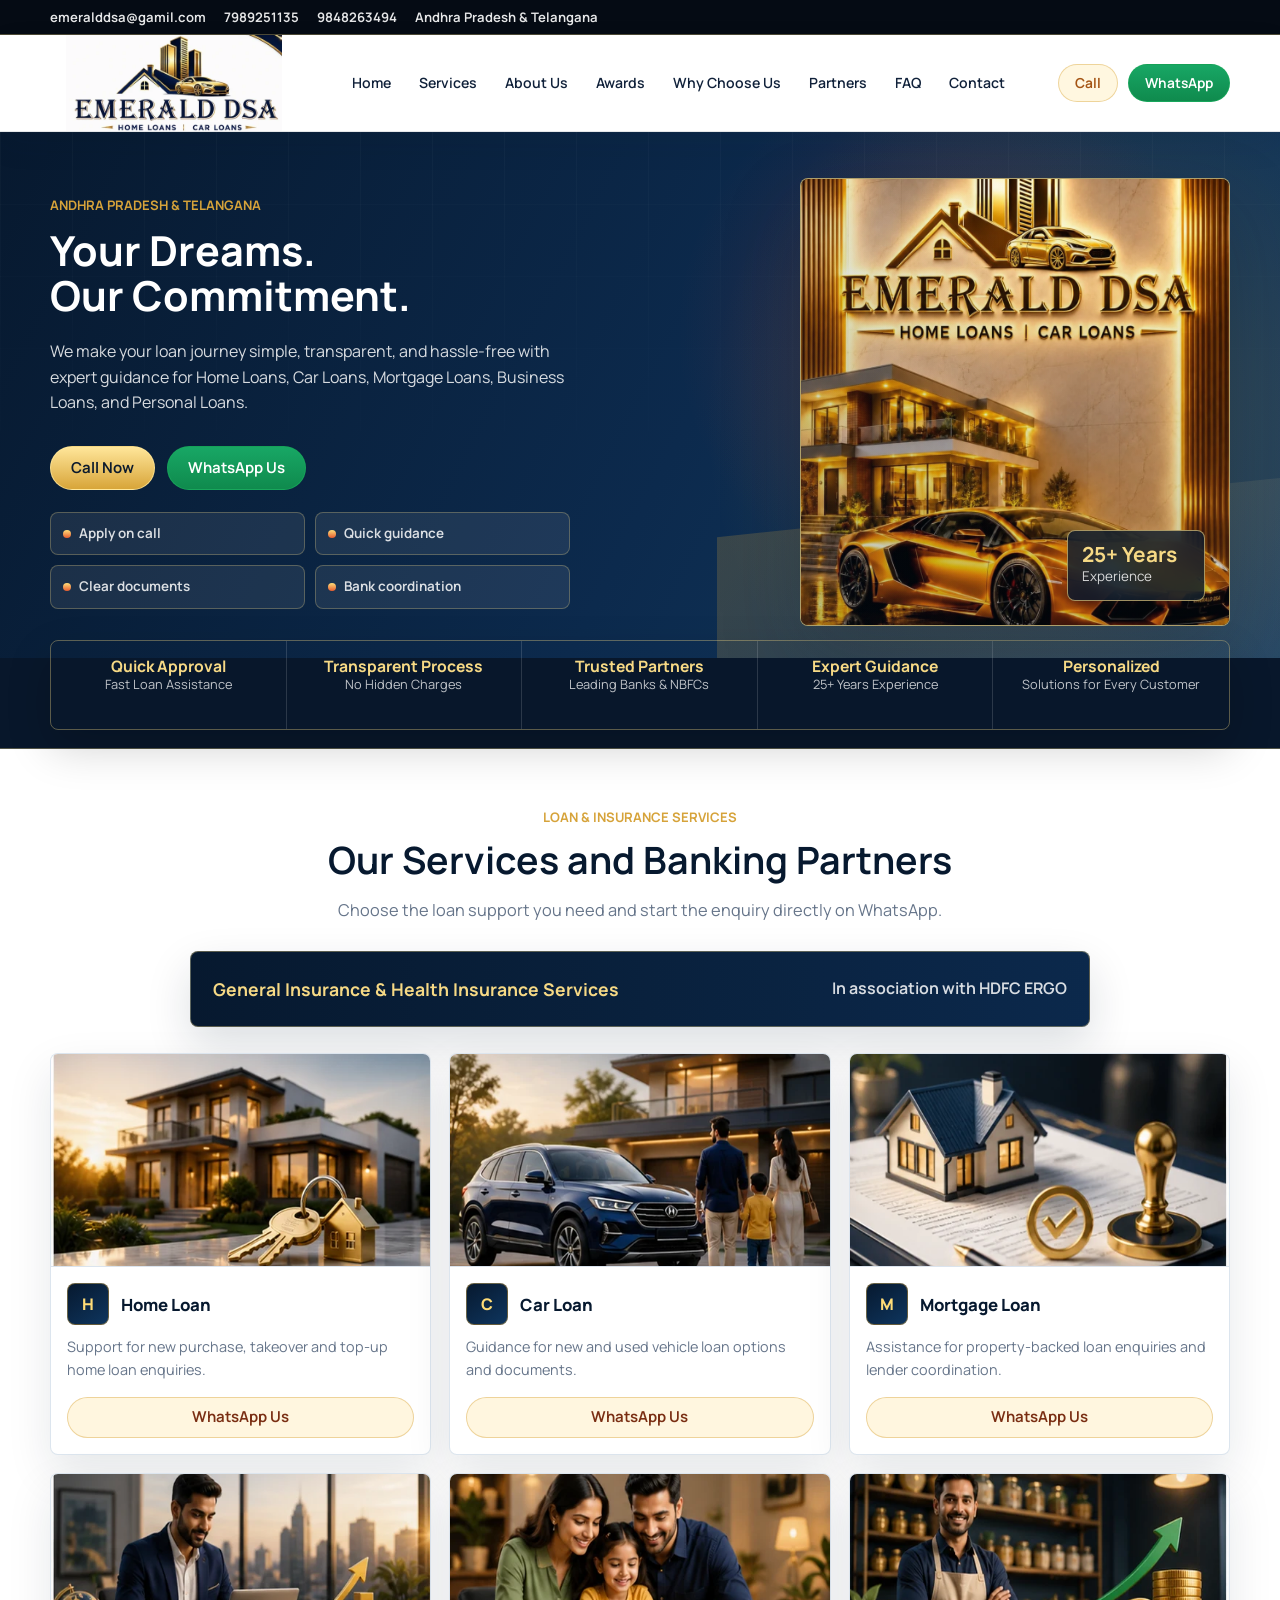
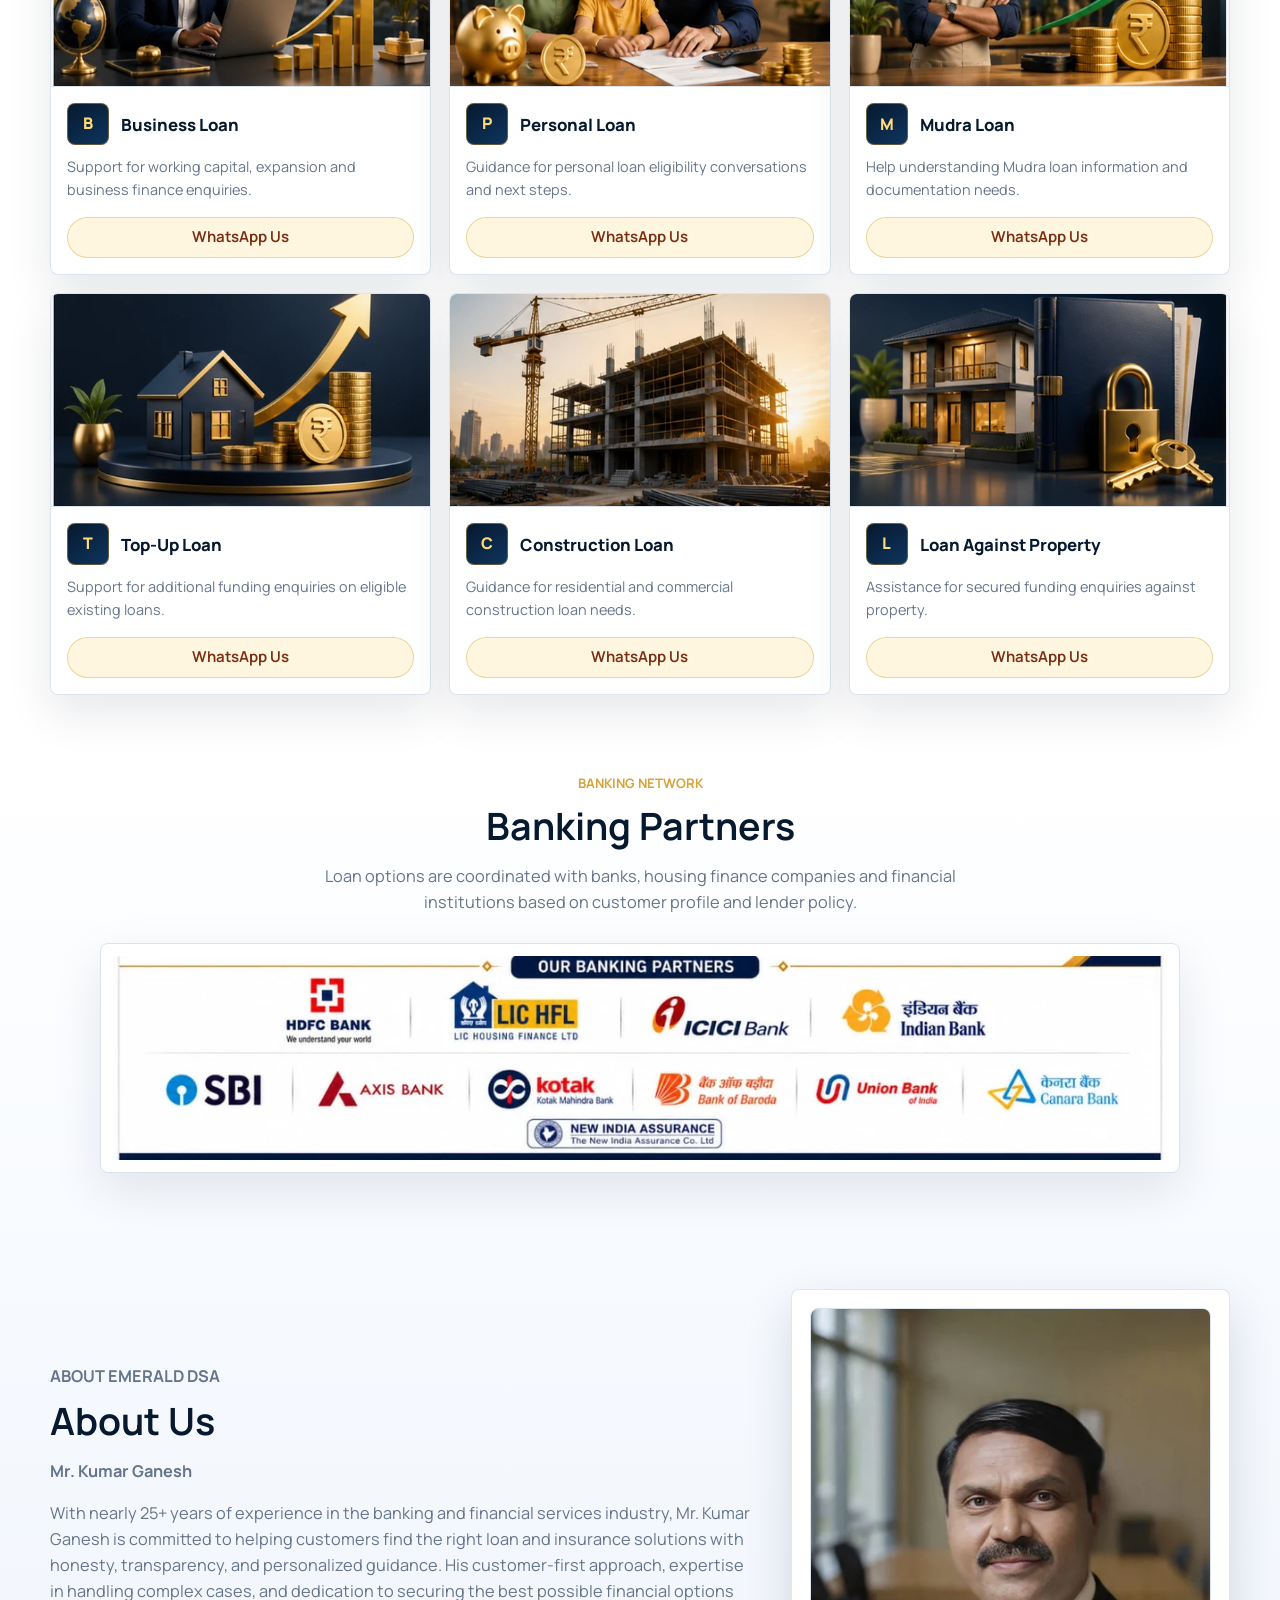
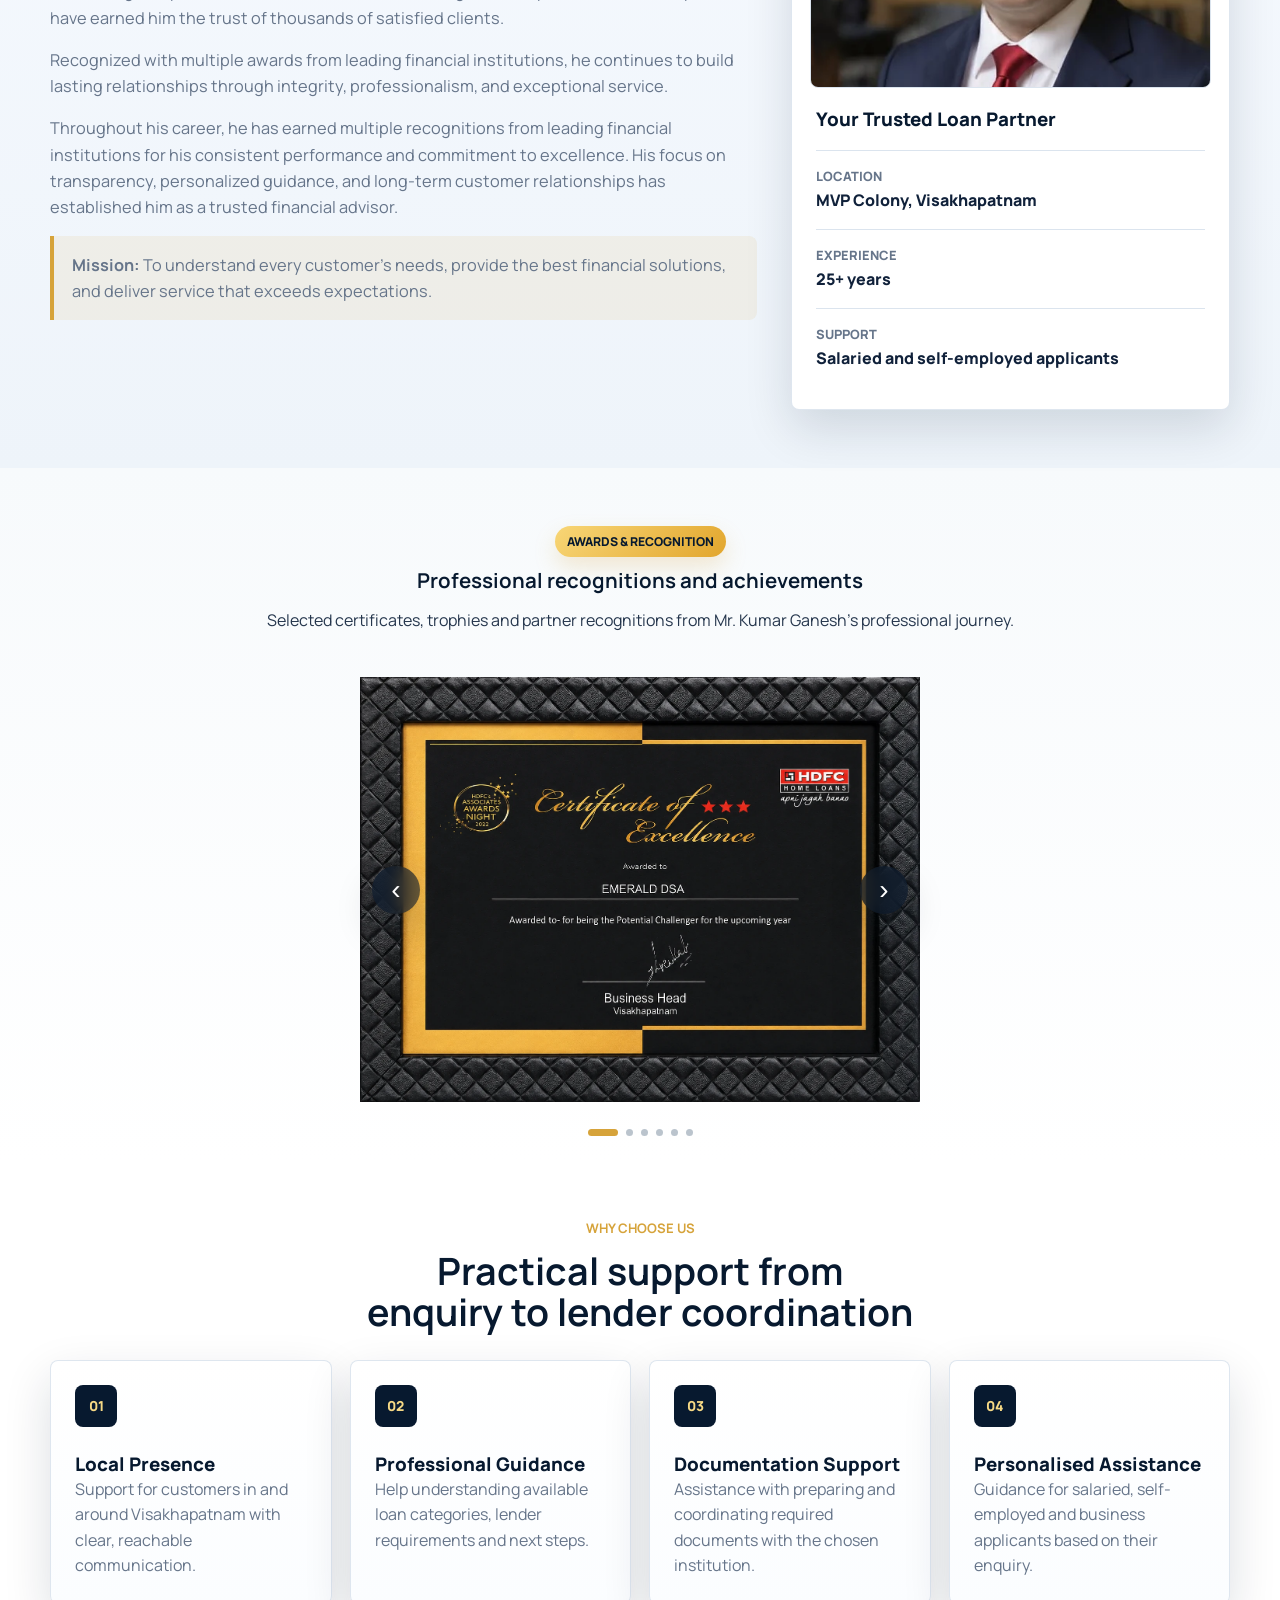
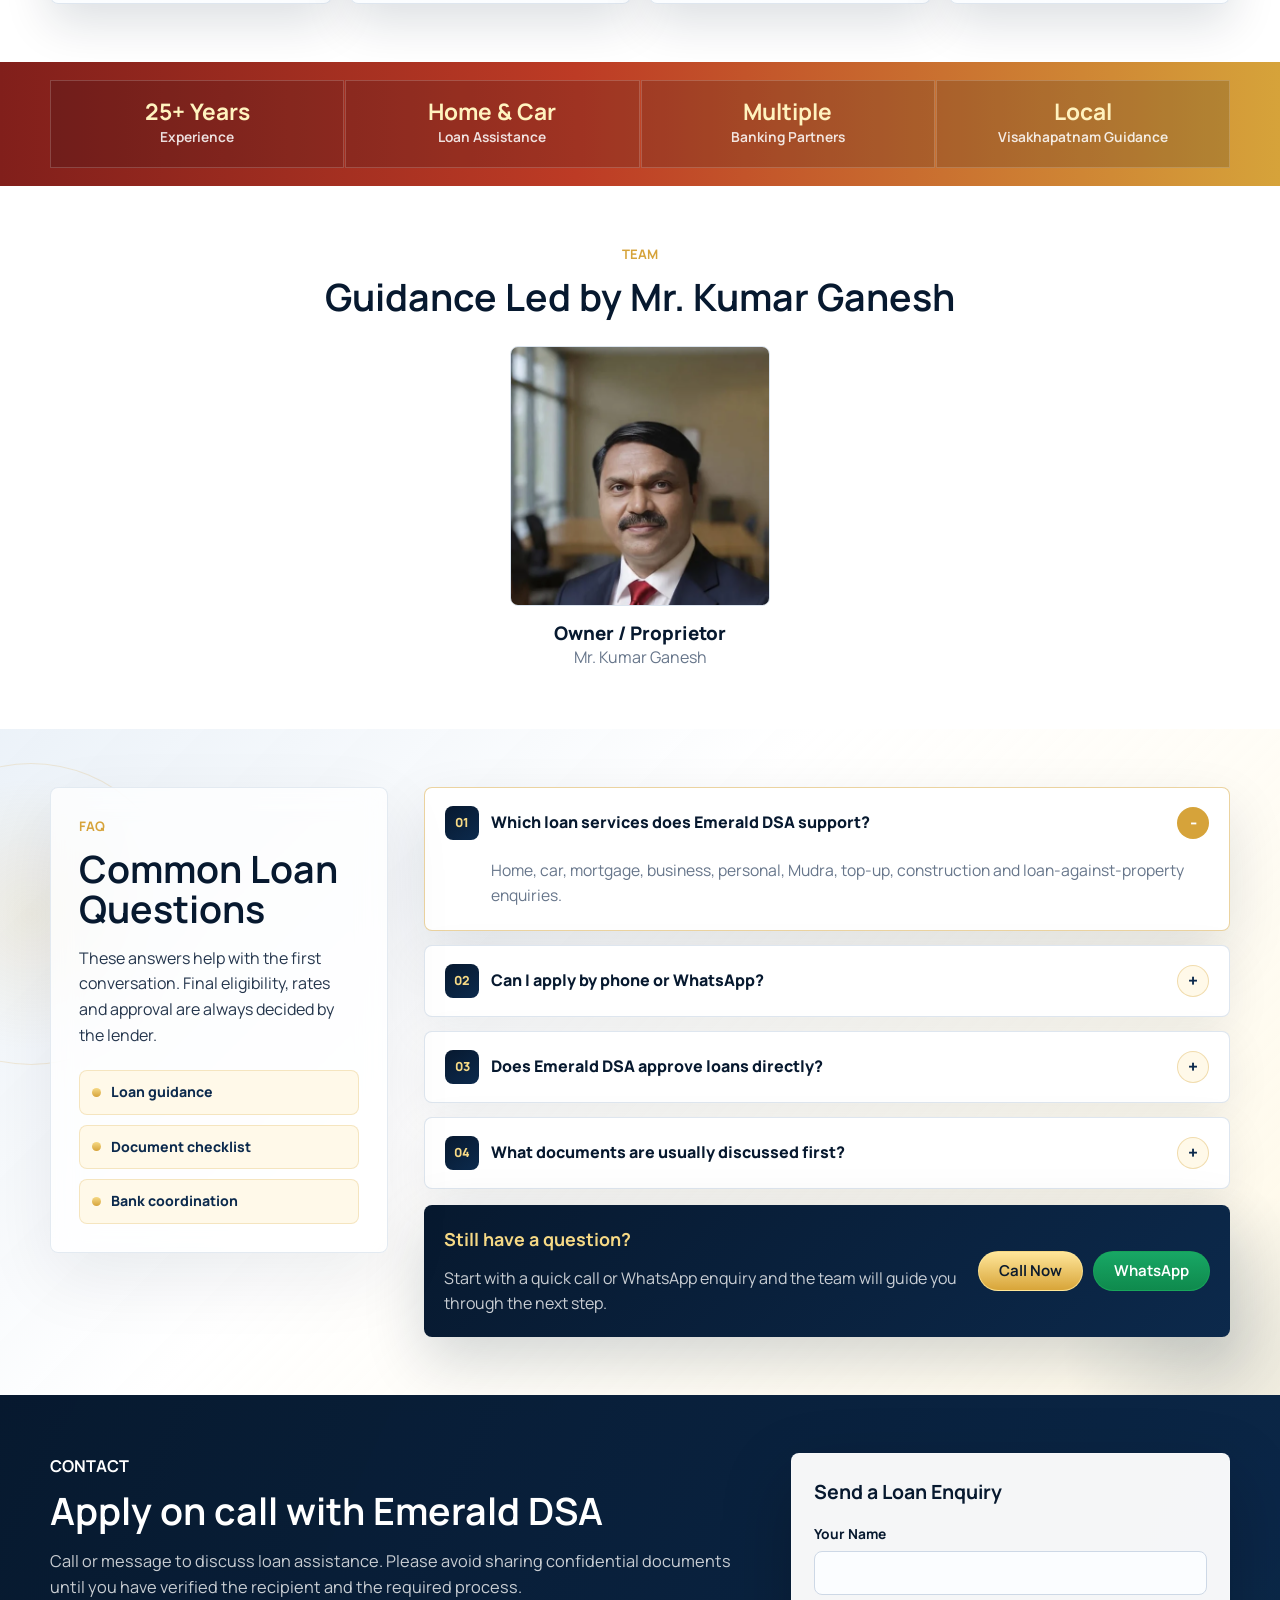
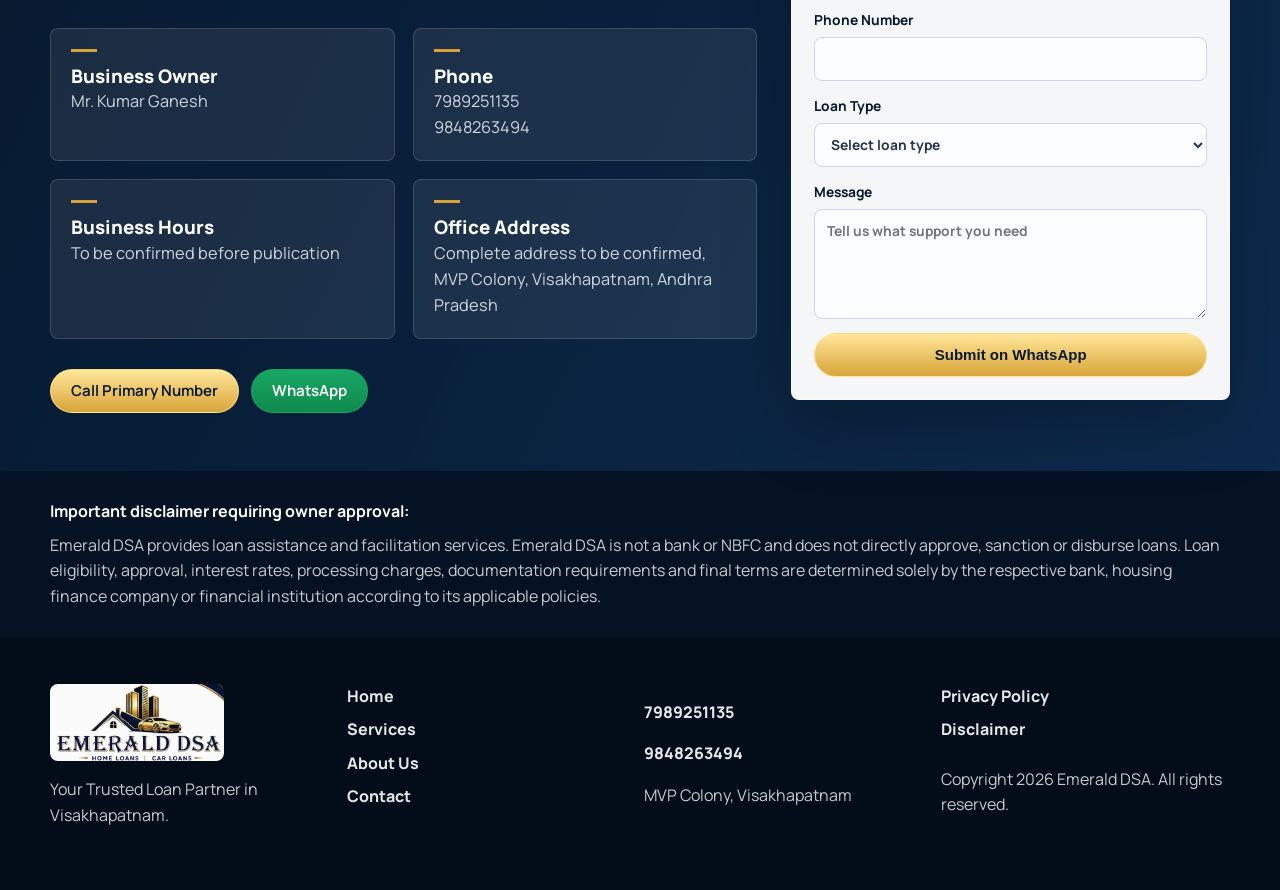
<file: index.html>
<!doctype html>
<html lang="en">
  <head>
    <meta charset="utf-8">
    <meta name="viewport" content="width=device-width, initial-scale=1">
    <title>Bank Loans in Visakhapatnam | Home & Car Loan Assistance | Emerald DSA</title>
    <meta name="description" content="Emerald DSA provides bank loan assistance in Visakhapatnam for home loans, car loans, mortgage loans, business loans, Mudra loans and documentation support.">
    <meta name="robots" content="index, follow">
    <meta name="google-site-verification" content="knx9QhGV75hB3Q_02T04pMpR-Jj2woVA9xhPbTM8kls">
    <meta name="google-site-verification" content="A9dL2YuIwrCpq4sCuey6UOQT2Mvv2eDfOP9P7lgc7Jk">
    <link rel="canonical" href="https://emeralddsa.com/">
    <meta property="og:type" content="website">
    <meta property="og:title" content="Bank Loans in Visakhapatnam | Emerald DSA">
    <meta property="og:description" content="Professional bank loan assistance in MVP Colony, Visakhapatnam for home, car, mortgage, business and Mudra loan enquiries.">
    <meta property="og:url" content="https://emeralddsa.com/">
    <meta property="og:image" content="https://emeralddsa.com/assets/logos/emerald-dsa-real-logo.webp">
    <meta name="twitter:card" content="summary_large_image">
    <meta name="twitter:title" content="Bank Loans in Visakhapatnam | Emerald DSA">
    <meta name="twitter:description" content="Home, car, mortgage, business, Mudra and documentation assistance for bank loan enquiries in Visakhapatnam.">
    <meta name="theme-color" content="#0f2746">
    <link rel="icon" href="assets/logos/favicon.svg" type="image/svg+xml">
    <link rel="preconnect" href="https://fonts.googleapis.com">
    <link rel="preconnect" href="https://fonts.gstatic.com" crossorigin>
    <link href="https://fonts.googleapis.com/css2?family=Manrope:wght@400;500;600;700;800&display=swap" rel="stylesheet">
    <link rel="preload" href="css/styles.css" as="style">
    <link rel="stylesheet" href="css/styles.css">
    <script type="application/ld+json" id="local-business-schema">
      {
        "@context": "https://schema.org",
        "@type": "FinancialService",
        "name": "Emerald DSA",
        "description": "Bank loan assistance and facilitation services for home loans, car loans, mortgage loans, business loans, personal loans, insurance services and Mudra loans across Andhra Pradesh and Telangana.",
        "telephone": ["+917989251135", "+919848263494"],
        "address": {
          "@type": "PostalAddress",
          "streetAddress": "Complete office address to be confirmed",
          "addressLocality": "MVP Colony, Visakhapatnam",
          "addressRegion": "Andhra Pradesh",
          "postalCode": "PIN to be confirmed",
          "addressCountry": "IN"
        },
        "areaServed": ["Andhra Pradesh", "Telangana", "Visakhapatnam"],
        "serviceType": ["Bank loan assistance", "Home loan assistance", "Car loan assistance", "Mortgage loan assistance", "Business loan assistance", "Personal loan assistance", "Mudra loan assistance", "General insurance services", "Health insurance services"],
        "url": "https://emeralddsa.com/"
      }
    </script>
  </head>
  <body>
    <a class="skip-link" href="#main">Skip to content</a>

    <div class="top-contact-bar" aria-label="Quick contact details">
      <div class="container top-contact-inner">
        <a href="mailto:emeralddsa@gamil.com">emeralddsa@gamil.com</a>
        <span>7989251135</span>
        <span>9848263494</span>
        <span>Andhra Pradesh &amp; Telangana</span>
      </div>
    </div>

    <header class="site-header" data-header>
      <div class="container header-inner">
        <a class="brand brand-tab" href="#home" aria-label="Emerald DSA home">
          <img src="assets/logos/emerald-dsa-header-logo.webp" alt="Emerald DSA logo" width="180" height="80">
        </a>
        <button class="nav-toggle" type="button" aria-expanded="false" aria-controls="site-navigation">
          <span class="nav-toggle-bars" aria-hidden="true"></span>
          <span class="visually-hidden">Menu</span>
        </button>
        <nav class="site-nav" id="site-navigation" aria-label="Primary navigation">
          <a href="#home">Home</a>
          <a href="#services">Services</a>
          <a href="#about">About Us</a>
          <a href="#awards">Awards</a>
          <a href="#why-us">Why Choose Us</a>
          <a href="#partners">Partners</a>
          <a href="#faq">FAQ</a>
          <a href="#testimonials" data-nav-feature="testimonials">Testimonials</a>
          <a href="#contact">Contact</a>
        </nav>
        <div class="header-actions" aria-label="Quick contact">
          <a class="button button-small button-outline" data-phone-link href="tel:+917989251135">Call</a>
          <a class="button button-small button-whatsapp" data-whatsapp-link href="https://wa.me/917989251135?text=Hello%20Emerald%20DSA%2C%0AI%20am%20interested%20in%20availing%20a%20loan.%20Please%20contact%20me%20regarding%20the%20loan%20process.%0AThank%20you.">WhatsApp</a>
        </div>
      </div>
    </header>

    <main id="main">
      <section class="hero" id="home" aria-labelledby="hero-title">
        <div class="container hero-grid">
          <div class="hero-copy">
            <p class="eyebrow">Andhra Pradesh &amp; Telangana</p>
            <h1 id="hero-title">Your Dreams. Our Commitment.</h1>
            <p class="hero-lede">We make your loan journey simple, transparent, and hassle-free with expert guidance for Home Loans, Car Loans, Mortgage Loans, Business Loans, and Personal Loans.</p>
            <div class="hero-actions">
              <a class="button button-primary" data-phone-link href="tel:+917989251135">Call Now</a>
              <a class="button button-whatsapp" data-whatsapp-link href="https://wa.me/917989251135?text=Hello%20Emerald%20DSA%2C%0AI%20am%20interested%20in%20availing%20a%20loan.%20Please%20contact%20me%20regarding%20the%20loan%20process.%0AThank%20you.">WhatsApp Us</a>
            </div>
            <div class="hero-badges" aria-label="Service highlights">
              <span>Apply on call</span>
              <span>Quick guidance</span>
              <span>Clear documents</span>
              <span>Bank coordination</span>
            </div>
          </div>
          <div class="hero-panel hero-panel-model" aria-label="Emerald DSA service summary">
            <figure class="model-hero-media">
              <img src="assets/images/model-3-hero.webp" alt="Emerald DSA branded home and car loan visual" width="1004" height="1567">
              <figcaption>
                <strong>25+ Years</strong>
                <span>Experience</span>
              </figcaption>
            </figure>
          </div>
        </div>
      </section>

      <section class="trust-strip" aria-label="Trust highlights">
        <div class="container trust-grid">
          <article><strong>Quick Approval</strong><span>Fast Loan Assistance</span></article>
          <article><strong>Transparent Process</strong><span>No Hidden Charges</span></article>
          <article><strong>Trusted Partners</strong><span>Leading Banks &amp; NBFCs</span></article>
          <article><strong>Expert Guidance</strong><span>25+ Years Experience</span></article>
          <article><strong>Personalized</strong><span>Solutions for Every Customer</span></article>
        </div>
      </section>

      <section class="section" id="services" aria-labelledby="services-title">
        <div class="container">
          <div class="section-heading">
            <p class="eyebrow">Loan &amp; Insurance Services</p>
            <h2 id="services-title">Our Services and Banking Partners</h2>
            <p>Choose the loan support you need and start the enquiry directly on WhatsApp.</p>
          </div>
          <div class="insurance-callout">
            <strong>General Insurance &amp; Health Insurance Services</strong>
            <span>In association with HDFC ERGO</span>
          </div>
          <div class="service-grid" data-services></div>
        </div>
      </section>

      <section class="section section-partners" id="partners" aria-labelledby="partners-title">
        <div class="container">
          <div class="section-heading">
            <p class="eyebrow">Banking Network</p>
            <h2 id="partners-title">Banking Partners</h2>
            <p>Loan options are coordinated with banks, housing finance companies and financial institutions based on customer profile and lender policy.</p>
          </div>
          <img class="partner-strip-image" src="assets/logos/partners/banking-partners-strip.webp" alt="HDFC Bank, LIC HFL, ICICI Bank, Indian Bank, SBI, Axis Bank, Kotak Mahindra Bank, Bank of Baroda, Union Bank of India, Canara Bank and New India Assurance partner logos" width="1536" height="260" loading="eager">
        </div>
      </section>

      <section class="section section-tint" id="about" aria-labelledby="about-title">
        <div class="container split-layout">
          <div>
            <p class="eyebrow">About Emerald DSA</p>
            <h2 id="about-title">About Us</h2>
            <p><strong>Mr. Kumar Ganesh</strong></p>
            <p>With nearly 25+ years of experience in the banking and financial services industry, Mr. Kumar Ganesh is committed to helping customers find the right loan and insurance solutions with honesty, transparency, and personalized guidance. His customer-first approach, expertise in handling complex cases, and dedication to securing the best possible financial options have earned him the trust of thousands of satisfied clients.</p>
            <p>Recognized with multiple awards from leading financial institutions, he continues to build lasting relationships through integrity, professionalism, and exceptional service.</p>
            <p>Throughout his career, he has earned multiple recognitions from leading financial institutions for his consistent performance and commitment to excellence. His focus on transparency, personalized guidance, and long-term customer relationships has established him as a trusted financial advisor.</p>
            <p class="note"><strong>Mission:</strong> To understand every customer's needs, provide the best financial solutions, and deliver service that exceeds expectations.</p>
          </div>
          <div class="about-panel">
            <img class="about-photo" src="assets/images/ganesh-kumar.webp" alt="Mr. Kumar Ganesh, Emerald DSA proprietor" width="549" height="1200" loading="eager">
            <h3>Your Trusted Loan Partner</h3>
            <dl>
              <div><dt>Location</dt><dd>MVP Colony, Visakhapatnam</dd></div>
              <div><dt>Experience</dt><dd>25+ years</dd></div>
              <div><dt>Support</dt><dd>Salaried and self-employed applicants</dd></div>
            </dl>
          </div>
        </div>
      </section>

      <section class="section awards-section" id="awards" aria-labelledby="awards-title">
        <div class="container awards-layout">
          <div class="awards-copy">
            <p class="eyebrow">Awards &amp; Recognition</p>
            <h2 id="awards-title">Professional recognitions and achievements</h2>
            <p>Selected certificates, trophies and partner recognitions from Mr. Kumar Ganesh's professional journey.</p>
          </div>
          <div class="awards-carousel" data-awards-carousel aria-roledescription="carousel" aria-label="Awards and recognition carousel">
            <div class="awards-viewport">
              <div class="awards-track" data-awards-track></div>
            </div>
            <div class="awards-controls">
              <button class="awards-nav" type="button" data-awards-prev aria-label="Previous award">&lsaquo;</button>
              <div class="awards-dots" data-awards-dots aria-label="Award carousel pages"></div>
              <button class="awards-nav" type="button" data-awards-next aria-label="Next award">&rsaquo;</button>
            </div>
          </div>
        </div>
      </section>

      <section class="section" id="why-us" aria-labelledby="why-title">
        <div class="container">
          <div class="section-heading">
            <p class="eyebrow">Why Choose Us</p>
            <h2 id="why-title">Practical support from enquiry to lender coordination</h2>
          </div>
          <div class="reason-grid">
            <article><span aria-hidden="true">01</span><h3>Local Presence</h3><p>Support for customers in and around Visakhapatnam with clear, reachable communication.</p></article>
            <article><span aria-hidden="true">02</span><h3>Professional Guidance</h3><p>Help understanding available loan categories, lender requirements and next steps.</p></article>
            <article><span aria-hidden="true">03</span><h3>Documentation Support</h3><p>Assistance with preparing and coordinating required documents with the chosen institution.</p></article>
            <article><span aria-hidden="true">04</span><h3>Personalised Assistance</h3><p>Guidance for salaried, self-employed and business applicants based on their enquiry.</p></article>
          </div>
        </div>
      </section>

      <section class="achievement-band" aria-label="Emerald DSA highlights">
        <div class="container achievement-grid">
          <article><strong>25+ Years</strong><span>Experience</span></article>
          <article><strong>Home & Car</strong><span>Loan Assistance</span></article>
          <article><strong>Multiple</strong><span>Banking Partners</span></article>
          <article><strong>Local</strong><span>Visakhapatnam Guidance</span></article>
        </div>
      </section>

      <section class="section" id="team" aria-labelledby="team-title">
        <div class="container">
          <div class="section-heading">
            <p class="eyebrow">Team</p>
            <h2 id="team-title">Guidance Led by Mr. Kumar Ganesh</h2>
          </div>
          <div class="team-grid" data-team></div>
        </div>
      </section>

      <section class="section section-tint" id="testimonials" data-feature="testimonials" hidden aria-labelledby="testimonials-title">
        <div class="container">
          <div class="section-heading">
            <p class="eyebrow">Testimonials</p>
            <h2 id="testimonials-title">Customer feedback</h2>
            <p>Sample testimonials are disabled in production until real, approved testimonials are available.</p>
          </div>
          <div class="testimonial-grid" data-testimonials></div>
        </div>
      </section>

      <section class="section faq-section" id="faq" aria-labelledby="faq-title">
        <div class="container faq-layout">
          <div class="faq-intro">
            <p class="eyebrow">FAQ</p>
            <h2 id="faq-title">Common Loan Questions</h2>
            <p>These answers help with the first conversation. Final eligibility, rates and approval are always decided by the lender.</p>
            <div class="faq-highlights" aria-label="FAQ support highlights">
              <span>Loan guidance</span>
              <span>Document checklist</span>
              <span>Bank coordination</span>
            </div>
          </div>
          <div class="faq-panel">
            <div class="faq-list">
              <details open>
                <summary><span>01</span>Which loan services does Emerald DSA support?</summary>
                <p>Home, car, mortgage, business, personal, Mudra, top-up, construction and loan-against-property enquiries.</p>
              </details>
              <details>
                <summary><span>02</span>Can I apply by phone or WhatsApp?</summary>
                <p>Yes. You can call or send a WhatsApp enquiry, then the team will guide you through the next documents and lender process.</p>
              </details>
              <details>
                <summary><span>03</span>Does Emerald DSA approve loans directly?</summary>
                <p>No. Emerald DSA assists with guidance and coordination. The bank or financial institution decides eligibility, approval and final terms.</p>
              </details>
              <details>
                <summary><span>04</span>What documents are usually discussed first?</summary>
                <p>Identity proof, address proof, income details, bank statements and property or vehicle details may be requested depending on the loan type.</p>
              </details>
            </div>
            <div class="faq-cta">
              <strong>Still have a question?</strong>
              <p>Start with a quick call or WhatsApp enquiry and the team will guide you through the next step.</p>
              <div>
                <a class="button button-primary" data-phone-link href="tel:+917989251135">Call Now</a>
                <a class="button button-whatsapp" data-whatsapp-link href="https://wa.me/917989251135?text=Hello%20Emerald%20DSA%2C%0AI%20am%20interested%20in%20availing%20a%20loan.%20Please%20contact%20me%20regarding%20the%20loan%20process.%0AThank%20you.">WhatsApp</a>
              </div>
            </div>
          </div>
        </div>
      </section>

      <section class="section contact-section" id="contact" aria-labelledby="contact-title">
        <div class="container contact-grid">
          <div>
            <p class="eyebrow">Contact</p>
            <h2 id="contact-title">Apply on call with Emerald DSA</h2>
            <p>Call or message to discuss loan assistance. Please avoid sharing confidential documents until you have verified the recipient and the required process.</p>
            <div class="contact-cards">
              <article>
                <h3>Business Owner</h3>
                <p data-owner-name>Mr. Kumar Ganesh</p>
              </article>
              <article>
                <h3>Phone</h3>
                <p><a data-phone-link href="tel:+917989251135">7989251135</a></p>
                <p><a data-secondary-phone-link href="tel:+919848263494">9848263494</a></p>
              </article>
              <article>
                <h3>Business Hours</h3>
                <p data-business-hours>To be confirmed before publication</p>
              </article>
              <article>
                <h3>Office Address</h3>
                <p data-address>Complete address to be confirmed, MVP Colony, Visakhapatnam, Andhra Pradesh</p>
              </article>
            </div>
            <div class="hero-actions contact-actions">
              <a class="button button-primary" data-phone-link href="tel:+917989251135">Call Primary Number</a>
              <a class="button button-whatsapp" data-whatsapp-link href="https://wa.me/917989251135?text=Hello%20Emerald%20DSA%2C%0AI%20am%20interested%20in%20availing%20a%20loan.%20Please%20contact%20me%20regarding%20the%20loan%20process.%0AThank%20you.">WhatsApp</a>
            </div>
          </div>
          <form class="lead-form" data-lead-form>
            <h3>Send a Loan Enquiry</h3>
            <label>
              <span>Your Name</span>
              <input type="text" name="name" autocomplete="name" required>
            </label>
            <label>
              <span>Phone Number</span>
              <input type="tel" name="phone" autocomplete="tel" required>
            </label>
            <label>
              <span>Loan Type</span>
              <select name="loanType" required>
                <option value="">Select loan type</option>
                <option>Home Loan</option>
                <option>Car Loan</option>
                <option>Mortgage Loan</option>
                <option>Business Loan</option>
                <option>Personal Loan</option>
                <option>Mudra Loan</option>
              </select>
            </label>
            <label>
              <span>Message</span>
              <textarea name="message" rows="4" placeholder="Tell us what support you need"></textarea>
            </label>
            <button class="button button-primary button-full" type="submit">Submit on WhatsApp</button>
          </form>
        </div>
      </section>

      <section class="disclaimer-band" aria-label="Important disclaimer">
        <div class="container">
          <strong>Important disclaimer requiring owner approval:</strong>
          <p>Emerald DSA provides loan assistance and facilitation services. Emerald DSA is not a bank or NBFC and does not directly approve, sanction or disburse loans. Loan eligibility, approval, interest rates, processing charges, documentation requirements and final terms are determined solely by the respective bank, housing finance company or financial institution according to its applicable policies.</p>
        </div>
      </section>
    </main>

    <footer class="site-footer">
      <div class="container footer-grid">
        <div>
          <img src="assets/logos/emerald-dsa-header-logo.webp" alt="Emerald DSA logo" width="180" height="80" loading="lazy">
          <p>Your Trusted Loan Partner in Visakhapatnam.</p>
        </div>
        <nav aria-label="Footer navigation">
          <a href="#home">Home</a>
          <a href="#services">Services</a>
          <a href="#about">About Us</a>
          <a href="#contact">Contact</a>
        </nav>
        <div>
          <p><a data-phone-link href="tel:+917989251135">7989251135</a></p>
          <p><a data-secondary-phone-link href="tel:+919848263494">9848263494</a></p>
          <p>MVP Colony, Visakhapatnam</p>
        </div>
        <div>
          <a href="privacy.html">Privacy Policy</a>
          <a href="disclaimer.html">Disclaimer</a>
          <p>Copyright <span data-year></span> Emerald DSA. All rights reserved.</p>
        </div>
      </div>
    </footer>

    <div class="mobile-contact-bar" aria-label="Mobile quick contact">
      <a data-phone-link href="tel:+917989251135">Call</a>
      <a data-whatsapp-link href="https://wa.me/917989251135?text=Hello%20Emerald%20DSA%2C%0AI%20am%20interested%20in%20availing%20a%20loan.%20Please%20contact%20me%20regarding%20the%20loan%20process.%0AThank%20you.">WhatsApp</a>
    </div>

    <script src="js/main.js" defer></script>
  </body>
</html>
</file>
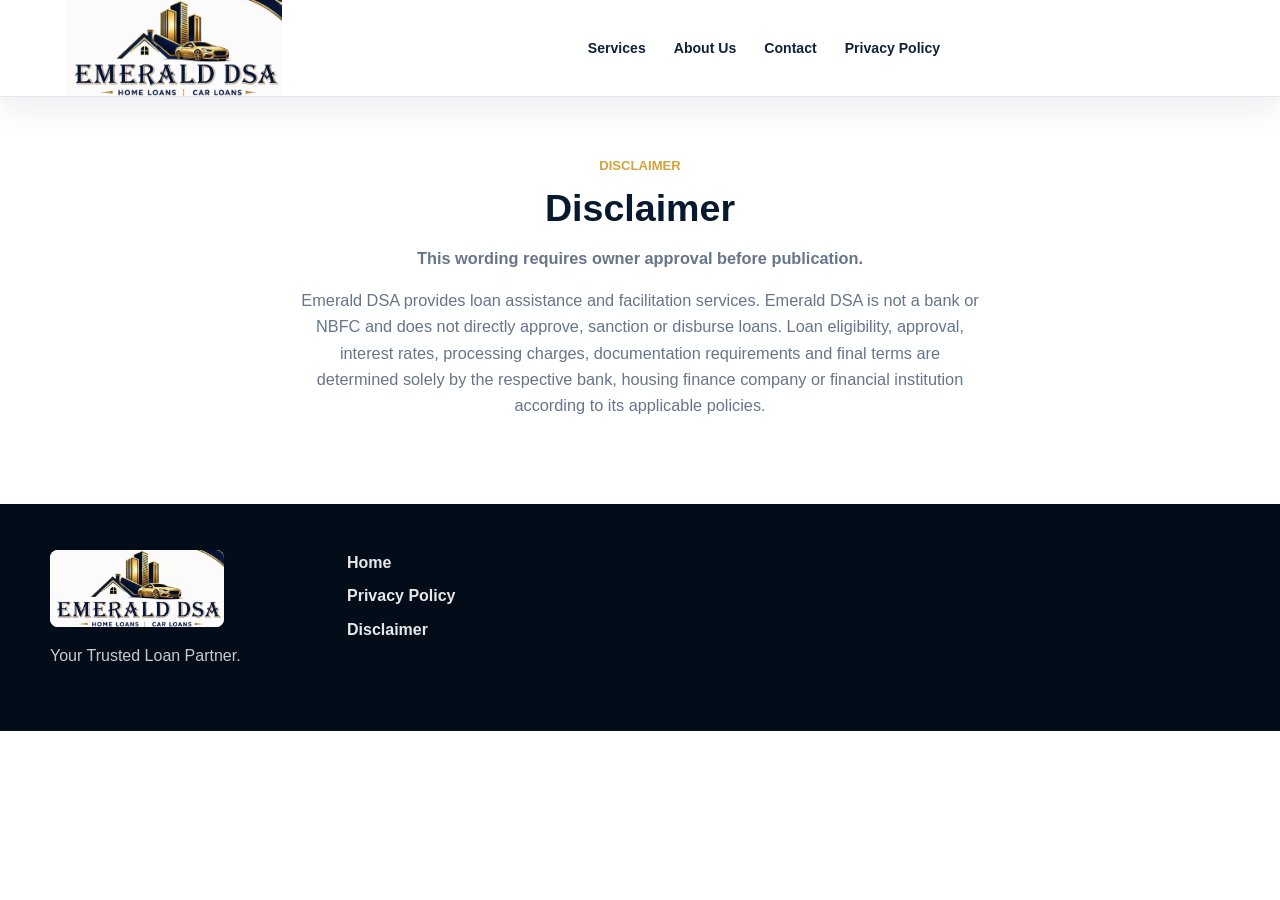
<file: disclaimer.html>
<!doctype html>
<html lang="en">
  <head>
    <meta charset="utf-8">
    <meta name="viewport" content="width=device-width, initial-scale=1">
    <title>Disclaimer | Emerald DSA</title>
    <meta name="description" content="Important loan assistance disclaimer for Emerald DSA.">
    <link rel="canonical" href="https://emeralddsa.com/disclaimer.html">
    <link rel="icon" href="assets/logos/favicon.svg" type="image/svg+xml">
    <link rel="stylesheet" href="css/styles.css">
  </head>
  <body>
    <a class="skip-link" href="#main">Skip to content</a>
    <header class="site-header">
      <div class="container header-inner">
        <a class="brand" href="index.html"><img src="assets/logos/emerald-dsa-header-logo.webp" alt="Emerald DSA logo" width="180" height="80"></a>
        <nav class="site-nav" aria-label="Primary navigation">
          <a href="index.html#services">Services</a>
          <a href="index.html#about">About Us</a>
          <a href="index.html#contact">Contact</a>
          <a href="privacy.html">Privacy Policy</a>
        </nav>
      </div>
    </header>
    <main id="main" class="section">
      <div class="container section-heading">
        <p class="eyebrow">Disclaimer</p>
        <h1>Disclaimer</h1>
        <p><strong>This wording requires owner approval before publication.</strong></p>
        <p>Emerald DSA provides loan assistance and facilitation services. Emerald DSA is not a bank or NBFC and does not directly approve, sanction or disburse loans. Loan eligibility, approval, interest rates, processing charges, documentation requirements and final terms are determined solely by the respective bank, housing finance company or financial institution according to its applicable policies.</p>
      </div>
    </main>
    <footer class="site-footer">
      <div class="container footer-grid">
        <div><img src="assets/logos/emerald-dsa-header-logo.webp" alt="Emerald DSA logo" width="180" height="80" loading="lazy"><p>Your Trusted Loan Partner.</p></div>
        <nav aria-label="Footer navigation"><a href="index.html">Home</a><a href="privacy.html">Privacy Policy</a><a href="disclaimer.html">Disclaimer</a></nav>
      </div>
    </footer>
  </body>
</html>
</file>
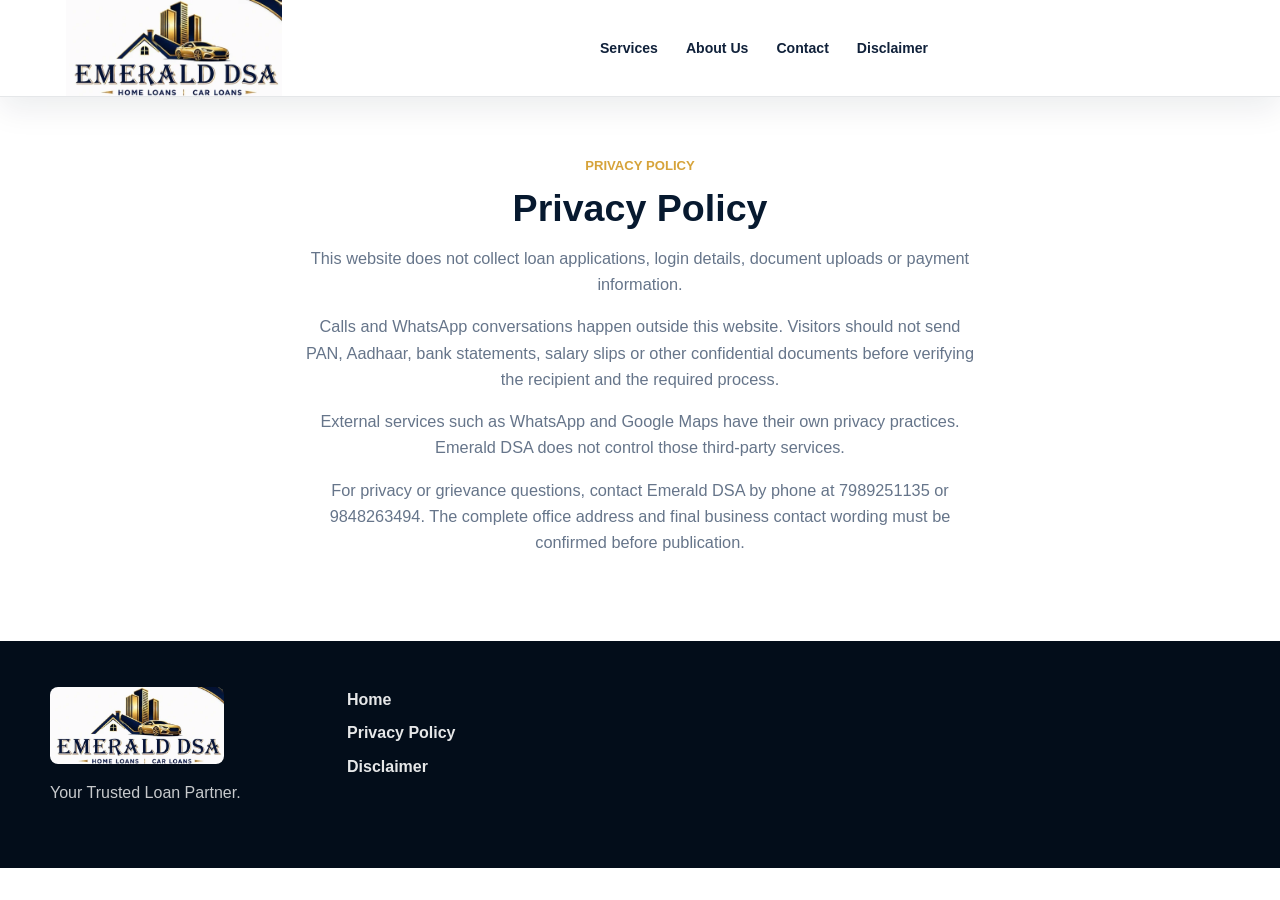
<file: privacy.html>
<!doctype html>
<html lang="en">
  <head>
    <meta charset="utf-8">
    <meta name="viewport" content="width=device-width, initial-scale=1">
    <title>Privacy Policy | Emerald DSA</title>
    <meta name="description" content="Privacy information for Emerald DSA website visitors.">
    <link rel="canonical" href="https://emeralddsa.com/privacy.html">
    <link rel="icon" href="assets/logos/favicon.svg" type="image/svg+xml">
    <link rel="stylesheet" href="css/styles.css">
  </head>
  <body>
    <a class="skip-link" href="#main">Skip to content</a>
    <header class="site-header">
      <div class="container header-inner">
        <a class="brand" href="index.html"><img src="assets/logos/emerald-dsa-header-logo.webp" alt="Emerald DSA logo" width="180" height="80"></a>
        <nav class="site-nav" aria-label="Primary navigation">
          <a href="index.html#services">Services</a>
          <a href="index.html#about">About Us</a>
          <a href="index.html#contact">Contact</a>
          <a href="disclaimer.html">Disclaimer</a>
        </nav>
      </div>
    </header>
    <main id="main" class="section">
      <div class="container section-heading">
        <p class="eyebrow">Privacy Policy</p>
        <h1>Privacy Policy</h1>
        <p>This website does not collect loan applications, login details, document uploads or payment information.</p>
        <p>Calls and WhatsApp conversations happen outside this website. Visitors should not send PAN, Aadhaar, bank statements, salary slips or other confidential documents before verifying the recipient and the required process.</p>
        <p>External services such as WhatsApp and Google Maps have their own privacy practices. Emerald DSA does not control those third-party services.</p>
        <p>For privacy or grievance questions, contact Emerald DSA by phone at 7989251135 or 9848263494. The complete office address and final business contact wording must be confirmed before publication.</p>
      </div>
    </main>
    <footer class="site-footer">
      <div class="container footer-grid">
        <div><img src="assets/logos/emerald-dsa-header-logo.webp" alt="Emerald DSA logo" width="180" height="80" loading="lazy"><p>Your Trusted Loan Partner.</p></div>
        <nav aria-label="Footer navigation"><a href="index.html">Home</a><a href="privacy.html">Privacy Policy</a><a href="disclaimer.html">Disclaimer</a></nav>
      </div>
    </footer>
  </body>
</html>
</file>
<file: css/styles.css>
:root {
  --midnight: #07192f;
  --navy: #0c2a4d;
  --blue: #174c7c;
  --gold: #d6a33a;
  --gold-soft: #f6d985;
  --ink: #10213a;
  --text: #25364d;
  --muted: #66758a;
  --line: #dbe4ee;
  --paper: #ffffff;
  --mist: #f4f7fb;
  --ice: #eaf1f8;
  --whatsapp: #128c4a;
  --shadow-sm: 0 8px 24px rgba(7, 25, 47, 0.08);
  --shadow-md: 0 18px 48px rgba(7, 25, 47, 0.14);
  --shadow-lg: 0 32px 80px rgba(7, 25, 47, 0.22);
  --radius: 8px;
  --container: 1180px;
  --font-body: Manrope, Aptos, "Segoe UI Variable", "Segoe UI", Inter, Roboto, Arial, sans-serif;
  --font-display: Manrope, "Aptos Display", Aptos, "Segoe UI Variable Display", "Segoe UI", Inter, Arial, sans-serif;
}

* {
  box-sizing: border-box;
}

html {
  scroll-behavior: smooth;
}

body {
  margin: 0;
  color: var(--text);
  background: var(--paper);
  font-family: var(--font-body);
  font-size: 16px;
  line-height: 1.6;
  text-rendering: optimizeLegibility;
  -webkit-font-smoothing: antialiased;
}

body.nav-open {
  overflow: hidden;
}

img {
  display: block;
  max-width: 100%;
  height: auto;
}

a {
  color: inherit;
  text-decoration: none;
}

a:hover {
  color: var(--gold);
}

:focus-visible {
  outline: 3px solid var(--gold-soft);
  outline-offset: 3px;
}

.container {
  width: min(100% - 32px, var(--container));
  margin-inline: auto;
}

.visually-hidden {
  position: absolute;
  width: 1px;
  height: 1px;
  padding: 0;
  margin: -1px;
  overflow: hidden;
  clip: rect(0, 0, 0, 0);
  white-space: nowrap;
  border: 0;
}

.skip-link {
  position: absolute;
  top: 8px;
  left: 8px;
  z-index: 50;
  padding: 10px 14px;
  color: var(--paper);
  background: var(--midnight);
  transform: translateY(-140%);
}

.skip-link:focus {
  transform: translateY(0);
}

.site-header {
  position: sticky;
  top: 0;
  z-index: 20;
  color: var(--paper);
  background: rgba(7, 25, 47, 0.92);
  border-bottom: 1px solid rgba(255, 255, 255, 0.12);
  backdrop-filter: blur(18px);
}

.header-inner {
  display: grid;
  grid-template-columns: auto auto;
  align-items: center;
  min-height: 78px;
  gap: 18px;
}

.brand {
  display: inline-flex;
  align-items: center;
}

.brand img {
  width: 162px;
  height: auto;
  max-height: 74px;
  object-fit: contain;
  border-radius: var(--radius);
  background: var(--paper);
  box-shadow: 0 10px 26px rgba(0, 0, 0, 0.14);
}

.site-nav,
.header-actions {
  display: none;
}

.site-nav {
  gap: 10px;
  font-size: 0.94rem;
  font-weight: 600;
}

.site-nav a {
  position: relative;
  padding: 10px 9px;
  color: rgba(255, 255, 255, 0.88);
}

.site-nav a::after {
  position: absolute;
  right: 10px;
  bottom: 4px;
  left: 10px;
  height: 2px;
  background: var(--gold);
  transform: scaleX(0);
  transform-origin: left;
  transition: transform 180ms ease;
  content: "";
}

.site-nav a:hover {
  color: var(--paper);
}

.site-nav a:hover::after {
  transform: scaleX(1);
}

.nav-toggle {
  justify-self: end;
  width: 44px;
  height: 44px;
  border: 1px solid rgba(255, 255, 255, 0.26);
  border-radius: var(--radius);
  background: rgba(255, 255, 255, 0.08);
  cursor: pointer;
}

.nav-toggle-bars,
.nav-toggle-bars::before,
.nav-toggle-bars::after {
  display: block;
  width: 20px;
  height: 2px;
  margin: auto;
  background: var(--paper);
  content: "";
}

.nav-toggle-bars::before {
  transform: translateY(-7px);
}

.nav-toggle-bars::after {
  transform: translateY(5px);
}

.nav-open .site-nav {
  position: fixed;
  inset: 78px 0 auto 0;
  display: grid;
  gap: 4px;
  padding: 14px 16px 24px;
  background: rgba(7, 25, 47, 0.98);
  box-shadow: var(--shadow-lg);
}

.nav-open .site-nav a {
  padding: 14px 4px;
  border-bottom: 1px solid rgba(255, 255, 255, 0.1);
}

.button {
  display: inline-flex;
  align-items: center;
  justify-content: center;
  min-height: 44px;
  padding: 11px 20px;
  border: 1px solid transparent;
  border-radius: 999px;
  font-size: 0.94rem;
  font-weight: 650;
  line-height: 1.1;
  text-align: center;
  letter-spacing: 0;
  transition: transform 180ms ease, box-shadow 180ms ease, background-color 180ms ease, color 180ms ease, border-color 180ms ease;
}

.button:hover {
  transform: translateY(-2px);
  box-shadow: var(--shadow-sm);
}

.button-primary {
  color: #0b1a2d;
  background: linear-gradient(180deg, #ffe69a, #d8a539);
  border-color: rgba(255, 231, 153, 0.75);
}

.button-outline {
  color: var(--navy);
  background: rgba(255, 255, 255, 0.82);
  border-color: rgba(214, 163, 58, 0.42);
}

.button-light {
  color: var(--paper);
  background: rgba(255, 255, 255, 0.11);
  border-color: rgba(255, 255, 255, 0.22);
}

.button-whatsapp {
  color: var(--paper);
  background: linear-gradient(180deg, #18a765, #0f8a4d);
  border-color: rgba(24, 168, 91, 0.8);
}

.button-small {
  min-height: 38px;
  padding: 9px 16px;
  font-size: 0.86rem;
}

.button-full {
  width: 100%;
}

.hero {
  position: relative;
  overflow: hidden;
  color: var(--paper);
  background:
    linear-gradient(115deg, rgba(7, 25, 47, 0.98) 0%, rgba(12, 42, 77, 0.95) 48%, rgba(22, 69, 108, 0.9) 100%),
    linear-gradient(180deg, #0a203b, #12385e);
}

.hero::before {
  position: absolute;
  inset: 0;
  pointer-events: none;
  background:
    linear-gradient(90deg, rgba(255, 255, 255, 0.05) 1px, transparent 1px),
    linear-gradient(rgba(255, 255, 255, 0.04) 1px, transparent 1px);
  background-size: 72px 72px;
  mask-image: linear-gradient(180deg, rgba(0, 0, 0, 0.55), transparent 72%);
  content: "";
}

.hero::after {
  position: absolute;
  right: 0;
  bottom: 0;
  width: 44%;
  height: 180px;
  background: linear-gradient(135deg, rgba(214, 163, 58, 0.22), rgba(255, 255, 255, 0.05));
  transform: skewY(-6deg);
  transform-origin: right bottom;
  content: "";
}

.hero-grid {
  position: relative;
  z-index: 1;
  display: grid;
  gap: 36px;
  padding: 64px 0 52px;
}

.eyebrow {
  margin: 0 0 12px;
  color: var(--gold);
  font-size: 0.82rem;
  font-weight: 700;
  letter-spacing: 0;
  text-transform: uppercase;
}

.hero h1,
.section h2,
.contact-section h2,
main h1 {
  margin: 0;
  color: inherit;
  font-family: var(--font-display);
  line-height: 1.08;
  letter-spacing: 0;
  text-wrap: balance;
}

.hero h1 {
  max-width: 760px;
  font-size: 2.72rem;
  font-weight: 650;
}

.hero-lede {
  max-width: 690px;
  margin: 22px 0 0;
  color: rgba(255, 255, 255, 0.84);
  font-size: 1rem;
}

.hero-actions {
  display: flex;
  flex-wrap: wrap;
  gap: 12px;
  margin-top: 30px;
}

.hero-actions .button {
  flex: 1 1 154px;
}

.hero-panel {
  display: grid;
  gap: 12px;
  align-content: start;
}

.hero-panel-model {
  position: relative;
  justify-items: end;
}

.hero-card,
.about-panel,
.map-card,
.service-card,
.reason-grid article,
.team-card,
.testimonial-card {
  border: 1px solid rgba(219, 228, 238, 0.9);
  border-radius: var(--radius);
  background: var(--paper);
  box-shadow: var(--shadow-md);
}

.hero-card {
  display: grid;
  gap: 6px;
  padding: 18px;
  color: var(--ink);
}

.hero-card-main {
  grid-template-columns: auto 1fr;
  align-items: center;
  gap: 14px;
  background: linear-gradient(135deg, var(--paper), #f7fbff);
}

.metric {
  color: var(--navy);
  font-size: 2.55rem;
  font-weight: 900;
  line-height: 1;
}

.loan-visual,
.building-shape,
.home-shape,
.car-shape {
  display: none;
}

.brand-art-card {
  position: relative;
  margin: 0;
  overflow: hidden;
  border: 1px solid rgba(246, 217, 133, 0.65);
  border-radius: var(--radius);
  background: var(--paper);
  box-shadow: var(--shadow-lg);
}

.brand-art-card::after {
  position: absolute;
  inset: auto 0 0;
  height: 4px;
  background: linear-gradient(90deg, var(--gold), var(--gold-soft), var(--gold));
  content: "";
}

.brand-art-card img {
  width: 100%;
  height: auto;
}

.model-hero-media {
  position: relative;
  width: min(100%, 420px);
  height: clamp(330px, 25vw, 370px);
  max-height: none;
  min-height: 0;
  margin: 0;
  overflow: hidden;
  border: 1px solid rgba(246, 217, 133, 0.7);
  border-radius: var(--radius);
  background: var(--midnight);
  box-shadow: var(--shadow-lg);
}

.model-hero-media::before {
  position: absolute;
  inset: 0;
  z-index: 1;
  background:
    linear-gradient(180deg, rgba(7, 25, 47, 0), rgba(7, 25, 47, 0.2)),
    linear-gradient(90deg, rgba(7, 25, 47, 0.1), transparent 48%);
  content: "";
}

.model-hero-media img {
  width: 100%;
  height: 100%;
  min-height: 0;
  object-fit: cover;
  object-position: center 44%;
}

.model-hero-media figcaption {
  position: absolute;
  right: 24px;
  bottom: 24px;
  z-index: 2;
  display: grid;
  gap: 1px;
  min-width: 138px;
  padding: 13px 14px;
  color: var(--paper);
  border: 1px solid rgba(246, 217, 133, 0.62);
  border-radius: var(--radius);
  background: rgba(7, 25, 47, 0.78);
  backdrop-filter: blur(12px);
}

.model-hero-media figcaption strong {
  color: var(--gold-soft);
  font-size: 1.3rem;
  line-height: 1;
}

.model-hero-media figcaption span {
  color: rgba(255, 255, 255, 0.82);
  font-size: 0.84rem;
}

.owner-card {
  display: grid;
  grid-template-columns: 92px 1fr;
  gap: 16px;
  align-items: center;
  padding: 14px;
  color: var(--ink);
  border: 1px solid rgba(219, 228, 238, 0.95);
  border-radius: var(--radius);
  background: rgba(255, 255, 255, 0.98);
  box-shadow: var(--shadow-md);
}

.owner-card img {
  width: 92px;
  height: 106px;
  object-fit: cover;
  object-position: center top;
  border-radius: var(--radius);
}

.owner-card strong,
.owner-card span {
  display: block;
}

.owner-card strong {
  color: var(--navy);
  font-size: 1.05rem;
  font-weight: 850;
}

.owner-card span {
  color: var(--muted);
  font-size: 0.94rem;
}

.hero-service-pills {
  display: grid;
  grid-template-columns: repeat(3, 1fr);
  gap: 10px;
}

.hero-service-pills span {
  display: grid;
  min-height: 58px;
  place-items: center;
  padding: 12px 10px;
  color: var(--paper);
  border: 1px solid rgba(246, 217, 133, 0.35);
  border-radius: var(--radius);
  background: rgba(255, 255, 255, 0.1);
  font-size: 0.9rem;
  font-weight: 850;
  text-align: center;
}

.trust-strip {
  background: var(--paper);
  border-bottom: 1px solid var(--line);
}

.trust-grid {
  display: grid;
  grid-template-columns: repeat(2, 1fr);
  gap: 1px;
  padding: 0;
  background: var(--line);
}

.trust-grid article {
  min-height: 92px;
  padding: 20px 16px;
  background: linear-gradient(180deg, var(--paper), #fbfdff);
}

.trust-grid strong,
.trust-grid span {
  display: block;
}

.trust-grid strong {
  color: var(--navy);
  font-size: 1.08rem;
  font-weight: 850;
}

.trust-grid span {
  color: var(--muted);
  font-size: 0.9rem;
}

main > section {
  scroll-margin-top: 90px;
}

.section {
  padding: 86px 0;
}

.section-tint {
  background:
    linear-gradient(180deg, #f7faff, #eef4fa);
}

.section-heading {
  max-width: 790px;
  margin-bottom: 34px;
}

.section h2,
.contact-section h2,
main h1 {
  color: var(--midnight);
  font-size: 2.1rem;
  font-weight: 650;
}

.section-heading p:not(.eyebrow),
.split-layout p,
.contact-section p {
  color: var(--muted);
  font-size: 1.02rem;
}

.service-grid,
.reason-grid,
.team-grid,
.testimonial-grid,
.partner-grid,
.contact-cards {
  display: grid;
  gap: 18px;
}

.service-card {
  position: relative;
  display: grid;
  grid-template-rows: auto auto 1fr auto;
  gap: 12px;
  min-height: 236px;
  padding: 22px;
  overflow: hidden;
  transition: transform 180ms ease, box-shadow 180ms ease, border-color 180ms ease;
}

.service-card::before {
  position: absolute;
  inset: 0 0 auto;
  height: 3px;
  background: linear-gradient(90deg, var(--gold), transparent);
  content: "";
}

.service-card:hover {
  transform: translateY(-4px);
  border-color: rgba(214, 163, 58, 0.5);
  box-shadow: var(--shadow-lg);
}

.service-icon {
  display: inline-grid;
  place-items: center;
  width: 44px;
  height: 44px;
  color: var(--gold-soft);
  background: linear-gradient(135deg, var(--midnight), var(--blue));
  border: 1px solid rgba(214, 163, 58, 0.45);
  border-radius: var(--radius);
  font-weight: 900;
}

.service-card h3,
.reason-grid h3,
.team-card h3,
.testimonial-card h3,
.about-panel h3,
.contact-cards h3 {
  margin: 0;
  color: var(--midnight);
  line-height: 1.25;
  font-weight: 850;
}

.service-card p,
.reason-grid p,
.team-card p,
.testimonial-card p,
.contact-cards p,
.about-panel p {
  margin: 0;
  color: var(--muted);
}

.service-card .button {
  align-self: end;
  width: 100%;
  color: var(--navy);
  background: #f8fafc;
  border-color: var(--line);
  box-shadow: none;
}

.service-card .button:hover {
  color: var(--paper);
  background: var(--navy);
  border-color: var(--navy);
}

.split-layout,
.contact-grid {
  display: grid;
  gap: 34px;
}

.about-panel {
  padding: 18px;
}

.about-photo {
  width: 100%;
  max-height: 380px;
  margin-bottom: 20px;
  object-fit: cover;
  object-position: center 34%;
  border-radius: var(--radius);
  border: 1px solid var(--line);
}

.about-panel h3 {
  padding-inline: 6px;
}

.about-panel dl {
  display: grid;
  gap: 0;
  margin: 18px 6px 4px;
}

.about-panel div {
  display: grid;
  gap: 2px;
  padding: 15px 0;
  border-top: 1px solid var(--line);
}

.about-panel dt {
  color: var(--muted);
  font-size: 0.8rem;
  font-weight: 850;
  text-transform: uppercase;
}

.about-panel dd {
  margin: 0;
  color: var(--ink);
  font-weight: 850;
}

.note {
  padding: 16px 18px;
  border-left: 4px solid var(--gold);
  background: rgba(214, 163, 58, 0.1);
  border-radius: 0 var(--radius) var(--radius) 0;
}

.reason-grid article {
  position: relative;
  padding: 24px;
  background: linear-gradient(180deg, var(--paper), #fbfdff);
}

.reason-grid span {
  display: inline-grid;
  width: 42px;
  height: 42px;
  margin-bottom: 26px;
  place-items: center;
  color: var(--gold-soft);
  background: var(--midnight);
  border-radius: var(--radius);
  font-size: 0.86rem;
  font-weight: 900;
}

.team-card,
.testimonial-card {
  padding: 18px;
}

.team-photo-placeholder {
  display: grid;
  place-items: center;
  aspect-ratio: 4 / 3;
  margin-bottom: 16px;
  color: var(--navy);
  background: linear-gradient(135deg, #f8fbff, #e9f1f9);
  border: 1px dashed #b7c3d0;
  border-radius: var(--radius);
  font-weight: 850;
  text-align: center;
}

.team-photo {
  width: min(100%, 260px);
  aspect-ratio: 1 / 1;
  margin: 0 auto 16px;
  object-fit: cover;
  object-position: center 30%;
  border-radius: var(--radius);
  border: 1px solid var(--line);
}

#team .team-grid {
  grid-template-columns: minmax(0, 320px);
  justify-content: center;
}

#team .team-card {
  width: 100%;
  padding: 0;
  border: 0;
  background: transparent;
  box-shadow: none;
  text-align: center;
}

.contact-section {
  padding: 88px 0;
  color: var(--paper);
  background:
    linear-gradient(115deg, rgba(7, 25, 47, 0.98), rgba(12, 42, 77, 0.94)),
    linear-gradient(180deg, var(--midnight), var(--navy));
}

.contact-section .eyebrow,
.contact-section h2,
.contact-section p {
  color: var(--paper);
}

.contact-section > .container > div:first-child > p:not(.eyebrow) {
  max-width: 720px;
  color: rgba(255, 255, 255, 0.78);
}

.contact-cards {
  margin-top: 28px;
}

.contact-cards article {
  position: relative;
  min-height: 126px;
  padding: 20px;
  border: 1px solid rgba(255, 255, 255, 0.14);
  border-radius: var(--radius);
  background: rgba(255, 255, 255, 0.08);
  box-shadow: none;
}

.contact-cards article::before {
  position: absolute;
  top: 20px;
  left: 20px;
  width: 26px;
  height: 3px;
  background: var(--gold);
  content: "";
}

.contact-cards h3 {
  margin-top: 16px;
  color: var(--paper);
}

.contact-cards p,
.contact-cards a {
  color: rgba(255, 255, 255, 0.8);
}

.contact-actions .button {
  flex-basis: 210px;
}

.map-card {
  align-self: stretch;
  padding: 18px;
  border-color: rgba(255, 255, 255, 0.14);
  background: rgba(255, 255, 255, 0.08);
  box-shadow: none;
}

.map-preview {
  position: relative;
  display: grid;
  place-items: center;
  min-height: 340px;
  margin-bottom: 14px;
  overflow: hidden;
  color: var(--paper);
  background:
    linear-gradient(90deg, rgba(255, 255, 255, 0.08) 1px, transparent 1px),
    linear-gradient(rgba(255, 255, 255, 0.08) 1px, transparent 1px),
    linear-gradient(135deg, #08203c, #174c7c);
  background-size: 38px 38px, 38px 38px, auto;
  border-radius: var(--radius);
  text-align: center;
}

.map-preview::after {
  position: absolute;
  inset: auto 24px 24px;
  height: 4px;
  background: linear-gradient(90deg, transparent, var(--gold-soft), transparent);
  content: "";
}

.map-preview span,
.map-preview strong,
.map-preview small {
  display: block;
}

.map-preview span {
  color: var(--gold-soft);
  font-weight: 900;
}

.map-preview strong {
  font-size: 2rem;
  line-height: 1.1;
}

.map-preview small {
  color: rgba(255, 255, 255, 0.76);
}

.disclaimer-band {
  padding: 28px 0;
  color: var(--paper);
  background: #041224;
}

.disclaimer-band p {
  margin: 8px 0 0;
  color: rgba(255, 255, 255, 0.78);
}

.site-footer {
  padding: 46px 0 82px;
  color: rgba(255, 255, 255, 0.78);
  background: #030d1a;
}

.footer-grid {
  display: grid;
  gap: 26px;
}

.site-footer img {
  width: 174px;
  border-radius: var(--radius);
  background: var(--paper);
}

.site-footer nav,
.site-footer div:last-child {
  display: grid;
  gap: 8px;
  align-content: start;
}

.site-footer a {
  color: rgba(255, 255, 255, 0.9);
  font-weight: 750;
}

.mobile-contact-bar {
  position: fixed;
  right: 14px;
  bottom: 14px;
  left: 14px;
  z-index: 25;
  display: grid;
  grid-template-columns: 1fr 1fr;
  gap: 10px;
  padding: 8px;
  border: 1px solid rgba(219, 228, 238, 0.9);
  border-radius: 999px;
  background: rgba(255, 255, 255, 0.92);
  box-shadow: 0 18px 42px rgba(7, 25, 47, 0.18);
  backdrop-filter: blur(14px);
}

.mobile-contact-bar a {
  display: grid;
  min-height: 46px;
  place-items: center;
  color: var(--paper);
  border-radius: 999px;
  background: var(--midnight);
  font-weight: 650;
}

.mobile-contact-bar a:last-child {
  background: var(--whatsapp);
}

[hidden] {
  display: none !important;
}

@media (min-width: 620px) {
  .trust-grid,
  .service-grid,
  .team-grid,
  .testimonial-grid,
  .partner-grid,
  .contact-cards {
    grid-template-columns: repeat(2, 1fr);
  }

  .hero-actions .button {
    flex: 0 1 auto;
  }
}

@media (min-width: 900px) {
  .header-inner {
    grid-template-columns: auto 1fr auto;
  }

  .nav-toggle {
    display: none;
  }

  .site-nav {
    display: flex;
    justify-self: center;
  }

  .header-actions {
    display: flex;
    gap: 10px;
  }

  .brand img {
    width: 190px;
  }

  .hero-grid {
    grid-template-columns: minmax(0, 1.02fr) minmax(380px, 0.78fr);
    align-items: start;
    min-height: calc(100vh - 78px);
    padding: 78px 0;
  }

  .split-layout {
    grid-template-columns: minmax(0, 1fr) minmax(320px, 0.62fr);
    align-items: center;
  }

  .contact-grid {
    grid-template-columns: minmax(0, 1fr) minmax(380px, 0.62fr);
    align-items: stretch;
  }

  .hero h1 {
    font-size: 3.05rem;
  }

  .section h2,
  .contact-section h2,
  main h1 {
    font-size: 2.35rem;
  }

  .service-grid {
    grid-template-columns: repeat(3, 1fr);
  }

  .reason-grid,
  .footer-grid {
    grid-template-columns: repeat(4, 1fr);
  }

  .trust-grid {
    grid-template-columns: repeat(5, 1fr);
  }

  .mobile-contact-bar {
    display: none;
  }

  .site-footer {
    padding-bottom: 46px;
  }
}

@media (min-width: 1120px) {
  .service-grid {
    grid-template-columns: repeat(4, 1fr);
  }
}

@media (max-width: 620px) {
  .hero h1 {
    font-size: 2rem;
  }

  .section h2,
  .contact-section h2,
  main h1 {
    font-size: 1.72rem;
  }

  .owner-card {
    grid-template-columns: 78px 1fr;
  }

  .owner-card img {
    width: 78px;
    height: 92px;
  }

  .model-hero-media,
  .model-hero-media img {
    width: 100%;
    max-height: none;
  }

  .hero-service-pills {
    grid-template-columns: 1fr;
  }
}

@media (max-width: 420px) {
  .container {
    width: min(100% - 24px, var(--container));
  }

  .brand img {
    width: 168px;
  }

  .hero-grid,
  .section,
  .contact-section {
    padding-top: 52px;
    padding-bottom: 52px;
  }

  .hero h1 {
    font-size: 1.88rem;
  }

  .section h2,
  .contact-section h2,
  main h1 {
    font-size: 1.62rem;
  }

  .button {
    width: 100%;
  }
}

/* Model 3 inspired presentation layer */
.site-header {
  color: var(--ink);
  background: rgba(255, 255, 255, 0.97);
  border-bottom: 1px solid rgba(7, 25, 47, 0.1);
  box-shadow: 0 12px 30px rgba(7, 25, 47, 0.08);
}

.header-inner {
  min-height: 68px;
}

.brand img {
  box-shadow: none;
}

.brand-tab img {
  border-radius: 0 0 var(--radius) var(--radius);
}

.site-nav a {
  color: var(--ink);
}

.site-nav a:hover {
  color: var(--navy);
}

.nav-toggle {
  border-color: rgba(7, 25, 47, 0.18);
  background: rgba(7, 25, 47, 0.08);
}

.nav-toggle-bars,
.nav-toggle-bars::before,
.nav-toggle-bars::after {
  background: var(--ink);
}

.nav-open .site-nav {
  inset: 102px 0 auto 0;
  background: var(--paper);
}

.nav-open .site-nav a {
  border-bottom-color: var(--line);
}

.hero {
  background:
    radial-gradient(circle at 82% 44%, rgba(214, 163, 58, 0.18), transparent 30%),
    linear-gradient(115deg, rgba(7, 25, 47, 0.98) 0%, rgba(12, 42, 77, 0.96) 58%, rgba(14, 47, 82, 0.94) 100%);
}

.hero-grid {
  align-items: start;
  padding: 34px 0 24px;
}

.hero h1 {
  max-width: 560px;
  font-size: 2.34rem;
  font-weight: 650;
}

.hero-lede {
  max-width: 520px;
}

.trust-strip {
  padding: 0 0 14px;
  color: var(--paper);
  background: var(--midnight);
  border-bottom: 1px solid rgba(246, 217, 133, 0.32);
}

.trust-grid {
  gap: 0;
  padding: 0;
  overflow: hidden;
  background: transparent;
  border: 1px solid rgba(246, 217, 133, 0.35);
  border-radius: var(--radius);
}

.trust-grid article {
  min-height: 72px;
  padding: 14px 16px;
  background: transparent;
  border-right: 1px solid rgba(255, 255, 255, 0.14);
  text-align: center;
}

.trust-grid article:last-child {
  border-right: 0;
}

.trust-grid strong {
  color: var(--gold-soft);
  font-size: 1rem;
  font-weight: 720;
}

.trust-grid span {
  color: rgba(255, 255, 255, 0.74);
  font-size: 0.82rem;
}

.section {
  padding: 58px 0;
}

.section-heading {
  max-width: 760px;
  margin-inline: auto;
  text-align: center;
}

.section h2,
.contact-section h2,
main h1 {
  font-weight: 650;
}

.services-overview {
  max-width: 1120px;
  margin: 0 auto;
  overflow: hidden;
  border: 1px solid rgba(7, 25, 47, 0.12);
  border-radius: 18px;
  background: var(--paper);
  box-shadow: 0 28px 70px rgba(7, 25, 47, 0.14);
}

.services-overview img {
  display: block;
  width: 100%;
  height: auto;
}

.service-card {
  min-height: 0;
  padding: 0;
  gap: 0;
}

.service-card::before {
  display: none;
}

.service-card > img {
  width: 100%;
  aspect-ratio: 16 / 10;
  object-fit: cover;
}

.service-card-body {
  display: grid;
  grid-template-columns: 42px 1fr;
  gap: 10px 12px;
  padding: 14px;
}

.service-card-body h3 {
  align-self: center;
}

.service-card-body p,
.service-card-body .button {
  grid-column: 1 / -1;
}

.service-icon {
  width: 42px;
  height: 42px;
}

.partner-grid {
  grid-template-columns: repeat(2, 1fr);
  align-items: center;
  margin-top: 16px;
}

.partner-strip-image {
  width: 100%;
  margin: 0 auto;
  border: 1px solid var(--line);
  border-radius: var(--radius);
  background: var(--paper);
  box-shadow: var(--shadow-sm);
}

.partner-chip {
  display: grid;
  min-height: 46px;
  place-items: center;
  padding: 10px 12px;
  border: 1px solid var(--line);
  border-radius: var(--radius);
  background: var(--paper);
  box-shadow: none;
}

.partner-chip img {
  display: none;
}

.partner-chip span {
  color: var(--muted);
  font-size: 0.82rem;
  font-weight: 750;
  text-align: center;
}

@media (min-width: 900px) {
  .brand img {
    width: 190px;
  }

  .hero-grid {
    grid-template-columns: minmax(0, 0.85fr) minmax(460px, 0.82fr);
    align-items: start;
    min-height: auto;
    padding: 34px 0 22px;
  }

  .hero h1 {
    font-size: 2.58rem;
  }

  .partner-grid {
    grid-template-columns: repeat(4, 1fr);
  }
}

@media (min-width: 1120px) {
  .partner-grid {
    grid-template-columns: repeat(5, 1fr);
  }
}

@media (max-width: 620px) {
  .hero h1 {
    font-size: 1.92rem;
  }

  .model-hero-media,
  .model-hero-media img {
    width: 100%;
    max-height: none;
  }

  .trust-grid {
    grid-template-columns: 1fr;
  }

  .trust-grid article {
    border-right: 0;
    border-bottom: 1px solid rgba(255, 255, 255, 0.14);
  }
}

/* Reference-inspired lead-generation refresh */
.top-contact-bar {
  color: rgba(255, 255, 255, 0.88);
  background: #050b14;
  border-bottom: 1px solid rgba(246, 217, 133, 0.3);
  font-size: 0.82rem;
  font-weight: 650;
}

.top-contact-inner {
  display: flex;
  min-height: 34px;
  align-items: center;
  justify-content: center;
  gap: 18px;
  text-align: center;
}

.top-contact-inner span,
.top-contact-inner a {
  color: rgba(255, 255, 255, 0.9);
}

.site-header {
  top: 0;
}

.header-inner {
  min-height: 86px;
}

.brand img {
  width: 206px;
  max-height: 96px;
}

.site-nav {
  font-size: 0.88rem;
}

.header-actions .button-outline {
  color: #a45413;
  background: #fff7e0;
  border-color: rgba(214, 163, 58, 0.42);
}

.hero {
  background:
    radial-gradient(circle at 74% 38%, rgba(239, 69, 50, 0.2), transparent 27%),
    radial-gradient(circle at 85% 55%, rgba(214, 163, 58, 0.22), transparent 34%),
    linear-gradient(117deg, #07192f 0%, #0c2a4d 54%, #143b60 100%);
}

.hero-grid {
  padding: 42px 0 34px;
}

.hero-copy {
  align-self: center;
}

.hero h1 {
  font-weight: 720;
}

.hero-badges {
  display: grid;
  grid-template-columns: repeat(2, minmax(0, 1fr));
  gap: 10px;
  max-width: 520px;
  margin-top: 22px;
}

.hero-badges span {
  display: flex;
  min-height: 42px;
  align-items: center;
  gap: 8px;
  padding: 10px 12px;
  color: rgba(255, 255, 255, 0.84);
  border: 1px solid rgba(246, 217, 133, 0.28);
  border-radius: var(--radius);
  background: rgba(255, 255, 255, 0.08);
  font-size: 0.84rem;
  font-weight: 650;
}

.hero-badges span::before {
  width: 8px;
  height: 8px;
  flex: 0 0 auto;
  border-radius: 999px;
  background: linear-gradient(180deg, #ffde79, #e65b2f);
  content: "";
}

.model-hero-media {
  width: min(100%, 430px);
  height: clamp(390px, 35vw, 520px);
}

.trust-strip {
  padding: 0;
  background: #08172b;
}

.trust-grid {
  transform: translateY(-18px);
  box-shadow: 0 18px 44px rgba(0, 0, 0, 0.18);
}

.trust-grid article {
  min-height: 88px;
  padding: 16px 14px;
}

.trust-grid strong {
  font-size: 0.98rem;
  line-height: 1.2;
}

.trust-grid span {
  font-size: 0.8rem;
  line-height: 1.25;
}

.section-heading {
  margin-bottom: 28px;
}

.section-heading p:not(.eyebrow) {
  max-width: 680px;
  margin-inline: auto;
}

.insurance-callout {
  display: flex;
  max-width: 900px;
  min-height: 76px;
  align-items: center;
  justify-content: space-between;
  gap: 18px;
  margin: 0 auto 26px;
  padding: 18px 22px;
  color: var(--paper);
  border: 1px solid rgba(246, 217, 133, 0.35);
  border-radius: 8px;
  background:
    linear-gradient(90deg, rgba(7, 25, 47, 0.96), rgba(12, 42, 77, 0.94)),
    var(--midnight);
  box-shadow: 0 18px 45px rgba(7, 25, 47, 0.14);
}

.insurance-callout strong {
  color: var(--gold-soft);
  font-size: 1.1rem;
  line-height: 1.25;
}

.insurance-callout span {
  color: rgba(255, 255, 255, 0.84);
  font-weight: 650;
  text-align: right;
}

.service-grid {
  grid-template-columns: repeat(1, minmax(0, 1fr));
}

.service-card {
  overflow: hidden;
  border: 1px solid rgba(219, 228, 238, 0.95);
  border-radius: 8px;
  background: var(--paper);
  box-shadow: 0 18px 45px rgba(7, 25, 47, 0.1);
}

.service-card:hover {
  transform: translateY(-3px);
  border-color: rgba(214, 163, 58, 0.58);
  box-shadow: 0 26px 60px rgba(7, 25, 47, 0.14);
}

.service-card > img {
  height: auto;
  aspect-ratio: 16 / 9;
  border-bottom: 1px solid var(--line);
}

.service-card-body {
  padding: 16px;
}

.service-card h3 {
  font-size: 1.05rem;
  font-weight: 780;
}

.service-card p {
  min-height: 52px;
  font-size: 0.9rem;
}

.service-card .button {
  min-height: 40px;
  color: #7a2e13;
  background: #fff6df;
  border-color: rgba(214, 163, 58, 0.42);
}

.service-card .button:hover {
  color: var(--paper);
  background: linear-gradient(180deg, #d44b27, #9f281c);
  border-color: transparent;
}

.service-icon {
  color: #ffdc77;
  background: linear-gradient(145deg, #07192f, #0e355e);
}

.section-partners {
  padding-top: 20px;
  background:
    linear-gradient(180deg, var(--paper), #f8fbff);
}

.partner-strip-image {
  max-width: 1080px;
  padding: 12px;
  border-radius: 8px;
  box-shadow: 0 18px 50px rgba(7, 25, 47, 0.1);
}

.awards-section {
  scroll-margin-top: 128px;
  background:
    linear-gradient(180deg, #f7fafc, #ffffff);
}

.awards-layout {
  display: grid;
  gap: 28px;
}

.awards-copy {
  max-width: 760px;
  margin-inline: auto;
  text-align: center;
}

.awards-copy .eyebrow {
  display: inline-flex;
  align-items: center;
  min-height: 30px;
  padding: 6px 12px;
  color: var(--midnight);
  border-radius: 999px;
  background: linear-gradient(135deg, #f8d676, #e2a62d);
  box-shadow: 0 10px 22px rgba(214, 163, 58, 0.22);
  font-size: 0.76rem;
  font-weight: 800;
}

.awards-copy h2 {
  font-size: clamp(1rem, 1.6vw, 1.325rem);
  font-weight: 650;
}

.awards-carousel {
  position: relative;
  display: grid;
  gap: 18px;
  width: min(100%, 560px);
  margin-inline: auto;
}

.awards-viewport {
  overflow: hidden;
  border-radius: 0;
  background: transparent;
}

.awards-track {
  display: flex;
  height: var(--award-carousel-height, auto);
  transition: transform 520ms cubic-bezier(0.22, 1, 0.36, 1);
  transition-property: transform, height;
  will-change: transform;
}

.award-slide {
  display: grid;
  flex: 0 0 100%;
  height: 100%;
  min-width: 0;
}

.award-frame {
  display: grid;
  height: 100%;
  min-height: 210px;
  place-items: center;
  overflow: visible;
  background: transparent;
}

.award-frame img {
  width: auto;
  max-width: 100%;
  height: 100%;
  max-height: 100%;
  object-fit: contain;
  filter: drop-shadow(0 24px 44px rgba(7, 25, 47, 0.16));
}

.award-slide p {
  position: absolute;
  width: 1px;
  height: 1px;
  overflow: hidden;
  clip: rect(0, 0, 0, 0);
  white-space: nowrap;
}

.awards-controls {
  position: absolute;
  inset: 0;
  pointer-events: none;
  display: grid;
  grid-template-columns: 1fr;
  align-items: center;
}

.awards-nav {
  position: absolute;
  top: 50%;
  display: grid;
  width: 48px;
  height: 48px;
  place-items: center;
  color: #ffffff;
  border: 0;
  border-radius: 50%;
  background: rgba(7, 25, 47, 0.58);
  backdrop-filter: blur(10px);
  box-shadow: 0 18px 38px rgba(7, 25, 47, 0.18);
  cursor: pointer;
  font-size: 1.75rem;
  line-height: 1;
  pointer-events: auto;
  transform: translateY(-50%);
}

.awards-nav:hover {
  background: rgba(7, 25, 47, 0.78);
}

.awards-nav[data-awards-prev] {
  left: max(12px, calc((100% - min(100%, 1040px)) / 2));
}

.awards-nav[data-awards-next] {
  right: max(12px, calc((100% - min(100%, 1040px)) / 2));
}

.awards-dots {
  position: absolute;
  right: 0;
  bottom: -34px;
  left: 0;
  display: flex;
  justify-content: center;
  gap: 8px;
  pointer-events: auto;
}

.awards-dots button {
  width: 7px;
  height: 7px;
  padding: 0;
  border: 0;
  border-radius: 999px;
  background: rgba(12, 42, 77, 0.28);
  cursor: pointer;
}

.awards-dots button.is-active {
  width: 30px;
  background: var(--gold);
}

.achievement-band {
  color: var(--paper);
  background:
    linear-gradient(90deg, #811f1b, #bd3b25 45%, #d6a33a 100%);
}

.achievement-grid {
  display: grid;
  gap: 1px;
  padding: 18px 0;
}

.achievement-grid article {
  display: grid;
  gap: 2px;
  min-height: 88px;
  align-content: center;
  padding: 18px;
  border: 1px solid rgba(255, 255, 255, 0.18);
  background: rgba(5, 11, 20, 0.16);
  text-align: center;
}

.achievement-grid strong {
  color: #fff3bf;
  font-size: 1.42rem;
  line-height: 1.05;
}

.achievement-grid span {
  color: rgba(255, 255, 255, 0.86);
  font-size: 0.86rem;
  font-weight: 650;
}

.faq-layout {
  display: grid;
  gap: 28px;
}

.faq-section {
  position: relative;
  overflow: hidden;
  background:
    linear-gradient(135deg, rgba(234, 241, 248, 0.92), rgba(255, 255, 255, 0.96) 42%, rgba(255, 247, 224, 0.72)),
    var(--paper);
}

.faq-section::before {
  position: absolute;
  inset: 34px auto auto -120px;
  width: 300px;
  height: 300px;
  pointer-events: none;
  border: 1px solid rgba(214, 163, 58, 0.18);
  border-radius: 50%;
  background: radial-gradient(circle, rgba(214, 163, 58, 0.12), transparent 64%);
  content: "";
}

.faq-section::after {
  position: absolute;
  right: -110px;
  bottom: -120px;
  width: 340px;
  height: 340px;
  pointer-events: none;
  border-radius: 50%;
  background: radial-gradient(circle, rgba(12, 42, 77, 0.12), transparent 66%);
  content: "";
}

.faq-layout {
  position: relative;
  z-index: 1;
}

.faq-intro {
  align-self: start;
  padding: 28px;
  border: 1px solid rgba(219, 228, 238, 0.78);
  border-radius: 8px;
  background: rgba(255, 255, 255, 0.74);
  box-shadow: 0 24px 70px rgba(7, 25, 47, 0.08);
  backdrop-filter: blur(14px);
}

.faq-intro h2 {
  margin-bottom: 14px;
}

.faq-intro > p:not(.eyebrow) {
  margin-bottom: 22px;
}

.faq-highlights {
  display: grid;
  gap: 10px;
}

.faq-highlights span {
  display: flex;
  min-height: 42px;
  align-items: center;
  gap: 10px;
  padding: 10px 12px;
  color: var(--navy);
  border: 1px solid rgba(214, 163, 58, 0.24);
  border-radius: 8px;
  background: #fff9e9;
  font-size: 0.88rem;
  font-weight: 760;
}

.faq-highlights span::before {
  width: 9px;
  height: 9px;
  flex: 0 0 auto;
  border-radius: 50%;
  background: linear-gradient(180deg, var(--gold-soft), var(--gold));
  content: "";
}

.faq-panel {
  display: grid;
  gap: 16px;
}

.faq-list {
  display: grid;
  gap: 14px;
}

.faq-list details {
  overflow: hidden;
  border: 1px solid rgba(219, 228, 238, 0.9);
  border-radius: 8px;
  background: var(--paper);
  box-shadow: 0 14px 44px rgba(7, 25, 47, 0.08);
  transition: border-color 180ms ease, box-shadow 180ms ease, transform 180ms ease;
}

.faq-list details[open] {
  border-color: rgba(214, 163, 58, 0.48);
  box-shadow: 0 24px 58px rgba(7, 25, 47, 0.12);
}

.faq-list summary {
  display: grid;
  grid-template-columns: auto 1fr auto;
  gap: 12px;
  align-items: center;
  cursor: pointer;
  padding: 18px 20px;
  color: var(--midnight);
  font-weight: 820;
  list-style: none;
}

.faq-list summary::-webkit-details-marker {
  display: none;
}

.faq-list summary span {
  display: inline-grid;
  width: 34px;
  height: 34px;
  place-items: center;
  color: var(--gold-soft);
  border-radius: 8px;
  background: linear-gradient(145deg, var(--midnight), var(--navy));
  font-size: 0.78rem;
  font-weight: 820;
}

.faq-list summary::after {
  display: inline-grid;
  width: 30px;
  height: 30px;
  place-items: center;
  color: var(--navy);
  border: 1px solid rgba(214, 163, 58, 0.34);
  border-radius: 50%;
  background: #fff9e9;
  content: "+";
  font-size: 1.1rem;
  line-height: 1;
}

.faq-list details[open] summary::after {
  color: var(--paper);
  background: var(--gold);
  content: "-";
}

.faq-list p {
  margin: 0;
  padding: 0 24px 22px 66px;
  color: var(--muted);
  font-size: 0.98rem;
}

.faq-cta {
  display: grid;
  grid-template-columns: 1fr;
  gap: 12px;
  align-items: center;
  padding: 20px;
  color: var(--paper);
  border-radius: 8px;
  background:
    linear-gradient(135deg, rgba(7, 25, 47, 0.97), rgba(12, 42, 77, 0.94)),
    var(--midnight);
  box-shadow: 0 22px 60px rgba(7, 25, 47, 0.18);
}

.faq-cta strong {
  color: var(--gold-soft);
  font-size: 1.12rem;
}

.faq-cta p {
  margin: 0;
  color: rgba(255, 255, 255, 0.78);
}

.faq-cta div {
  display: flex;
  flex-wrap: wrap;
  gap: 10px;
}

.faq-cta .button {
  min-height: 40px;
}

.contact-grid {
  align-items: start;
}

.lead-form {
  display: grid;
  gap: 14px;
  padding: 22px;
  border: 1px solid rgba(255, 255, 255, 0.16);
  border-radius: 8px;
  background: rgba(255, 255, 255, 0.96);
  box-shadow: 0 26px 70px rgba(0, 0, 0, 0.22);
}

.lead-form h3 {
  margin: 0 0 2px;
  color: var(--midnight);
  font-size: 1.22rem;
}

.lead-form label {
  display: grid;
  gap: 6px;
  color: var(--midnight);
  font-size: 0.86rem;
  font-weight: 720;
}

.lead-form input,
.lead-form select,
.lead-form textarea {
  width: 100%;
  min-height: 44px;
  padding: 10px 12px;
  color: var(--text);
  border: 1px solid #cdd8e6;
  border-radius: 8px;
  background: #fbfdff;
  font: inherit;
}

.lead-form textarea {
  resize: vertical;
}

.lead-form :focus {
  border-color: var(--gold);
  outline: 3px solid rgba(246, 217, 133, 0.38);
}

@media (min-width: 620px) {
  .achievement-grid {
    grid-template-columns: repeat(2, 1fr);
  }
}

@media (min-width: 900px) {
  .top-contact-inner {
    justify-content: flex-start;
  }

  .brand img {
    width: 248px;
  }

  .hero-grid {
    grid-template-columns: minmax(0, 0.78fr) minmax(440px, 0.72fr);
    padding: 46px 0 32px;
  }

  .service-grid {
    grid-template-columns: repeat(3, 1fr);
  }

  .achievement-grid {
    grid-template-columns: repeat(4, 1fr);
  }

  .faq-layout {
    grid-template-columns: minmax(300px, 0.42fr) 1fr;
    align-items: start;
    gap: 36px;
  }

  .faq-cta {
    grid-template-columns: minmax(0, 1fr) auto;
  }

  .faq-cta strong,
  .faq-cta p {
    grid-column: 1;
  }

  .faq-cta div {
    grid-column: 2;
    grid-row: 1 / span 2;
    justify-content: flex-end;
  }
}

@media (max-width: 720px) {
  .top-contact-inner {
    min-height: auto;
    padding-block: 8px;
    flex-wrap: wrap;
    gap: 6px 14px;
  }

  .hero-badges {
    grid-template-columns: 1fr;
  }

  .model-hero-media {
    height: 440px;
  }

  .brand img {
    width: 184px;
  }

  .header-inner {
    min-height: 78px;
  }

  .insurance-callout {
    display: grid;
    text-align: center;
  }

  .insurance-callout span {
    text-align: center;
  }

  .awards-section {
    padding-bottom: 118px;
  }

  .awards-layout {
    gap: 18px;
  }

  .awards-copy {
    text-align: left;
  }

  .awards-copy h2 {
    font-size: clamp(0.9rem, 4vw, 1.125rem);
  }

  .award-frame {
    min-height: 280px;
    align-items: start;
  }

  .award-frame img {
    width: auto;
    max-width: 100%;
    height: 100%;
  }

  .awards-nav {
    width: 40px;
    height: 40px;
    font-size: 1.55rem;
  }

  .awards-nav[data-awards-prev] {
    left: 10px;
  }

  .awards-nav[data-awards-next] {
    right: 10px;
  }

  .faq-intro {
    padding: 22px;
  }

  .faq-list summary {
    grid-template-columns: auto minmax(0, 1fr) auto;
    padding: 16px;
  }

  .faq-list summary::after {
    justify-self: end;
  }

  .faq-list p {
    padding: 0 16px 18px;
  }

  .faq-cta div {
    display: grid;
    grid-template-columns: 1fr 1fr;
  }
}

@media (max-width: 420px) {
  .top-contact-inner span:last-child {
    display: none;
  }

  .lead-form {
    padding: 18px;
  }
}

@media (prefers-reduced-motion: reduce) {
  *,
  *::before,
  *::after {
    scroll-behavior: auto !important;
    transition-duration: 0.01ms !important;
    animation-duration: 0.01ms !important;
    animation-iteration-count: 1 !important;
  }
}
</file>
